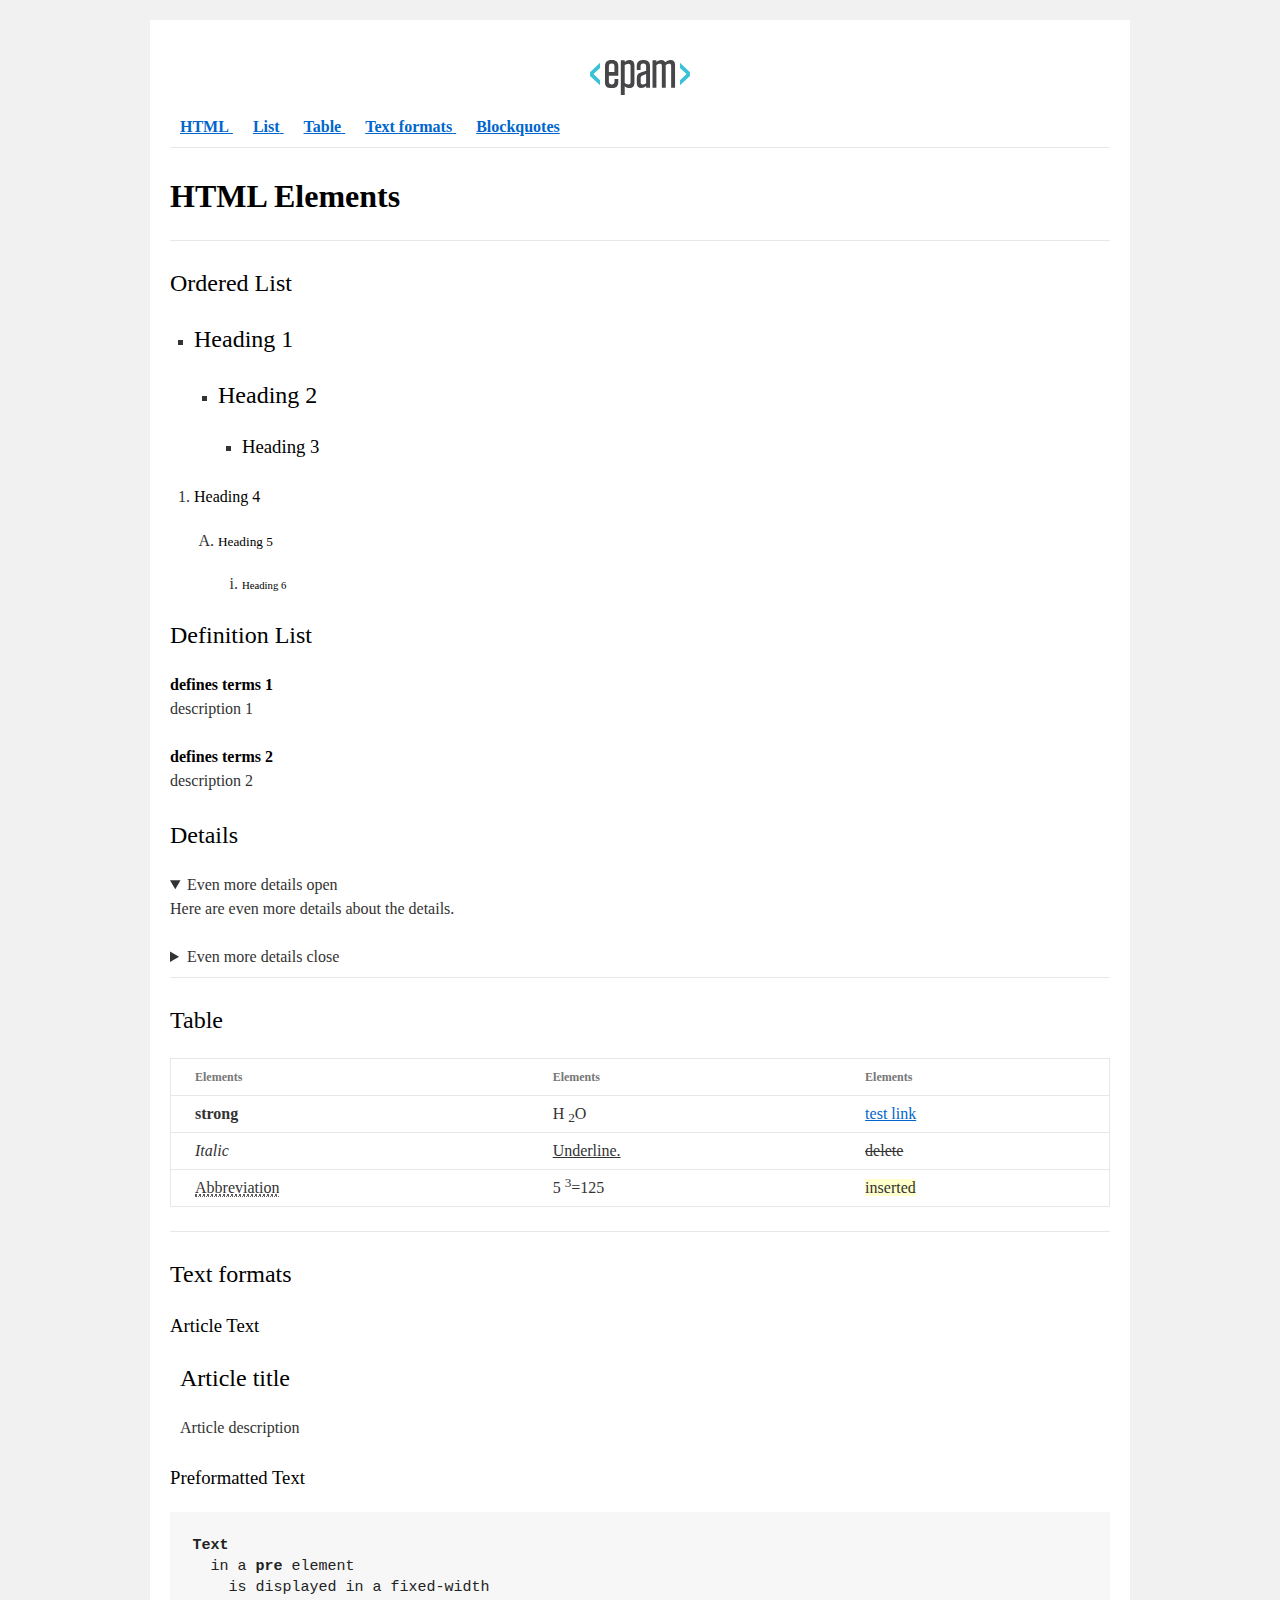
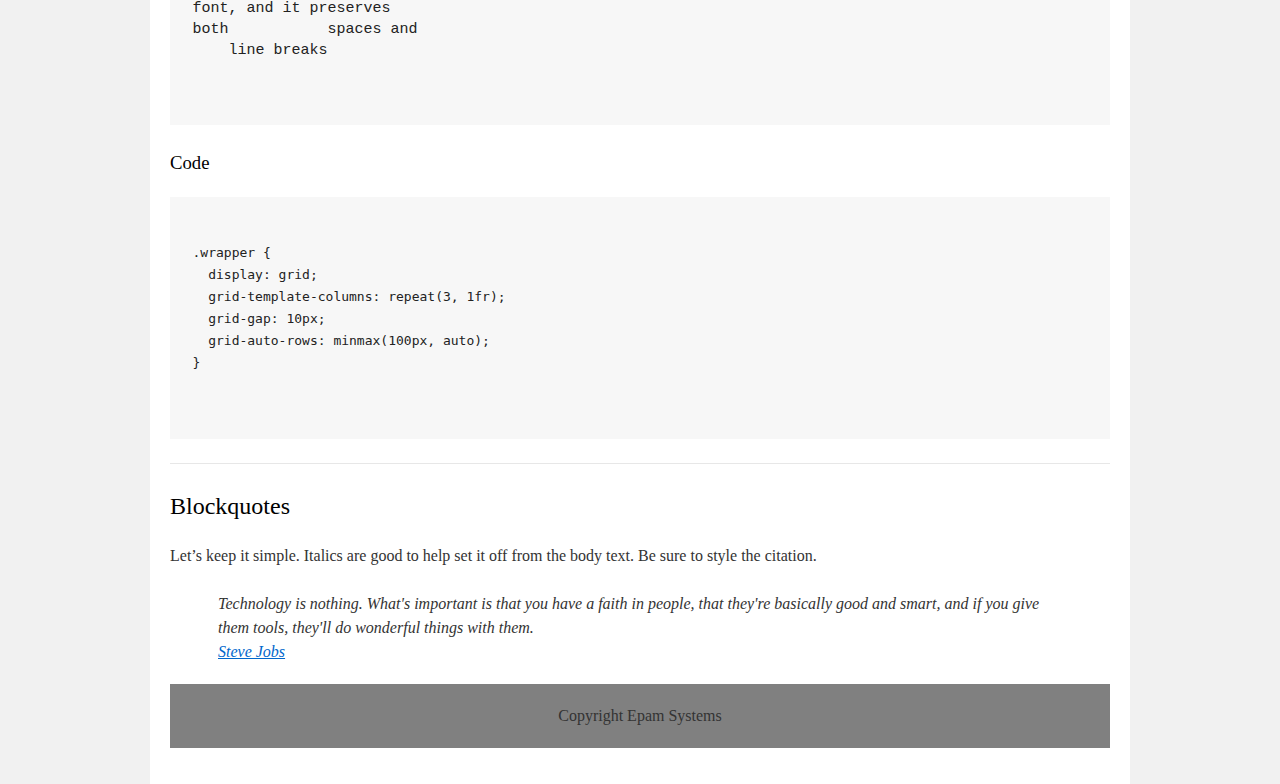
<file: homework_01/index.html>
<!DOCTYPE html>
<html>

<head>
  <meta charset="utf-8">
  <title>hw</title>
  <link rel="stylesheet" href="style.css">
</head>

<body>
  <div id="wrapper">
    <div id="main">
      <div id="container">
        <div id="content" role="main">
          <header>
            <img src="EPAM_logo.svg" alt="logo">
            <nav>
              <a href="#html">
                <b>HTML</b>
              </a>
              <a href="#list">
                <b>List</b>
              </a>
              <a href="#table">
                <b>Table</b>
              </a>
              <a href="#text-formats">
                <b>Text formats</b>
              </a>
              <a href="#blockquotes">
                <b>Blockquotes</b>
              </a>
            </nav>
          </header>
          <hr>
          <h1 id="html">
            <b>HTML Elements</b>
          </h1>
          <hr>
          <!-- LIST -->
          <section id="list">
            <h2>Ordered List</h2>
            <ul>
              <li>
                <h2>Heading 1</h2>
                <ul>
                  <li>
                    <h2>Heading 2</h2>
                    <ul>
                      <li>
                        <h3>Heading 3</h3>
                      </li>
                    </ul>
                  </li>
                </ul>
              </li>
            </ul>
            <ol>
              <li>
                <h4>Heading 4</h4>
                <ol>
                  <li>
                    <h5>Heading 5</h5>
                    <ol>
                      <li>
                        <h6>Heading 6</h6>
                      </li>
                    </ol>
                  </li>
                </ol>
              </li>
            </ol>
            <h2>Definition List</h2>
            <dl>
              <dt>defines terms 1</dt>
              <dd>description 1</dd>
              <dt>defines terms 2</dt>
              <dd>description 2</dd>
            </dl>
            <h2>Details</h2>
            <details open="open">
              <summary>Even more details open</summary>
              <p>Here are even more details about the details.</p>
            </details>
            <details>
              <summary>Even more details close</summary>
              <p>Here are even more details about the details.</p>
            </details>
          </section>
          <!-- Table -->
          <hr>
          <section id="table">
            <h2>Table</h2>
            <table>

              <thead>
                <tr>
                  <th>Elements</th>
                  <th>Elements</th>
                  <th>Elements</th>
                </tr>
              </thead>
              <tbody>
                <tr>
                  <td>
                    <strong>strong</strong>
                  </td>
                  <td>H
                    <sub>2</sub>O</td>
                  <td>
                    <a href="#">test link</a>
                  </td>
                </tr>
                <tr>
                  <td>
                    <i>Italic</i>
                  </td>
                  <td>
                    <u>Underline.</u>
                  </td>
                  <td>
                    <del>delete</del>
                  </td>
                </tr>
                <tr>
                  <td>
                    <abbr title="">Abbreviation</abbr>
                  </td>
                  <td>5
                    <sup>3</sup>=125</td>
                  <td>
                    <ins>inserted</ins>
                  </td>
                </tr>
              </tbody>
            </table>
          </section>
          <hr>
          <!-- Text formats -->
          <section id="text-formats">
            <h2>Text formats</h2>
            <h3>Article Text</h3>
            <article>
              <h2>Article title</h2>
              <p>Article description</p>
            </article>
            <h3>Preformatted Text</h3>
            <pre>
<b>Text</b>
  in a <b>pre</b> element
    is displayed in a fixed-width
font, and it preserves
both           spaces and
    line breaks
              
            </pre>
            <h3>Code</h3>
            <pre>
              <code>
.wrapper {
  display: grid;
  grid-template-columns: repeat(3, 1fr);
  grid-gap: 10px;
  grid-auto-rows: minmax(100px, auto);
}                
              </code>
            </pre>
          </section>
          <hr>
          <!-- Blockquotes -->
          <section id="blockquotes">
            <h2>Blockquotes</h2>
            <p>Let’s keep it simple. Italics are good to help set it off from the body text. Be sure to style the citation.</p>
            <blockquote>
              Technology is nothing. What's important is that you have a faith in people, that they're basically good and smart, and if
              you give them tools, they'll do wonderful things with them.
              <br>
              <a href="#">Steve Jobs</a>
              <p hidden>And here’s a bit of trailing text.</p>
            </blockquote>
          </section>
          <footer>Copyright Epam Systems</footer>
          <!-- TODO: Content goes here -->
        </div>
      </div>
    </div>
  </div>
</body>

</html>
</file>
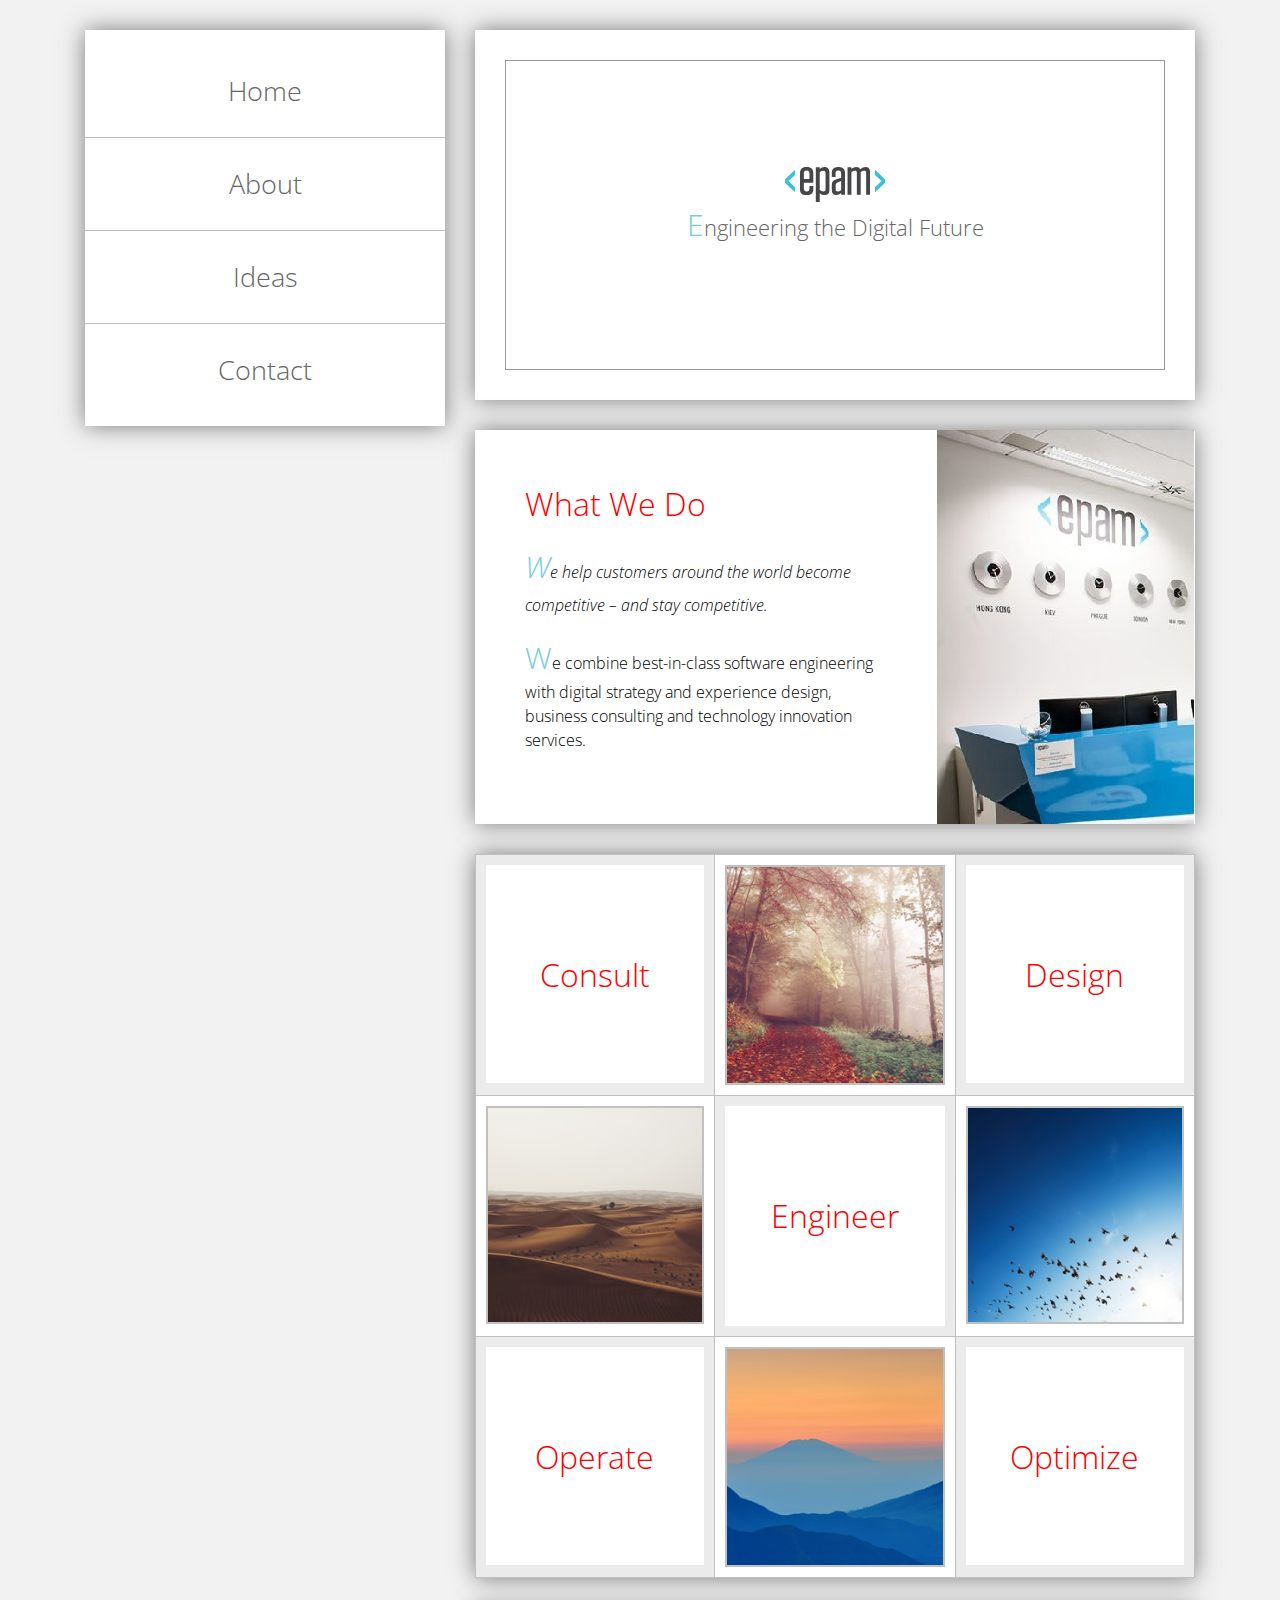
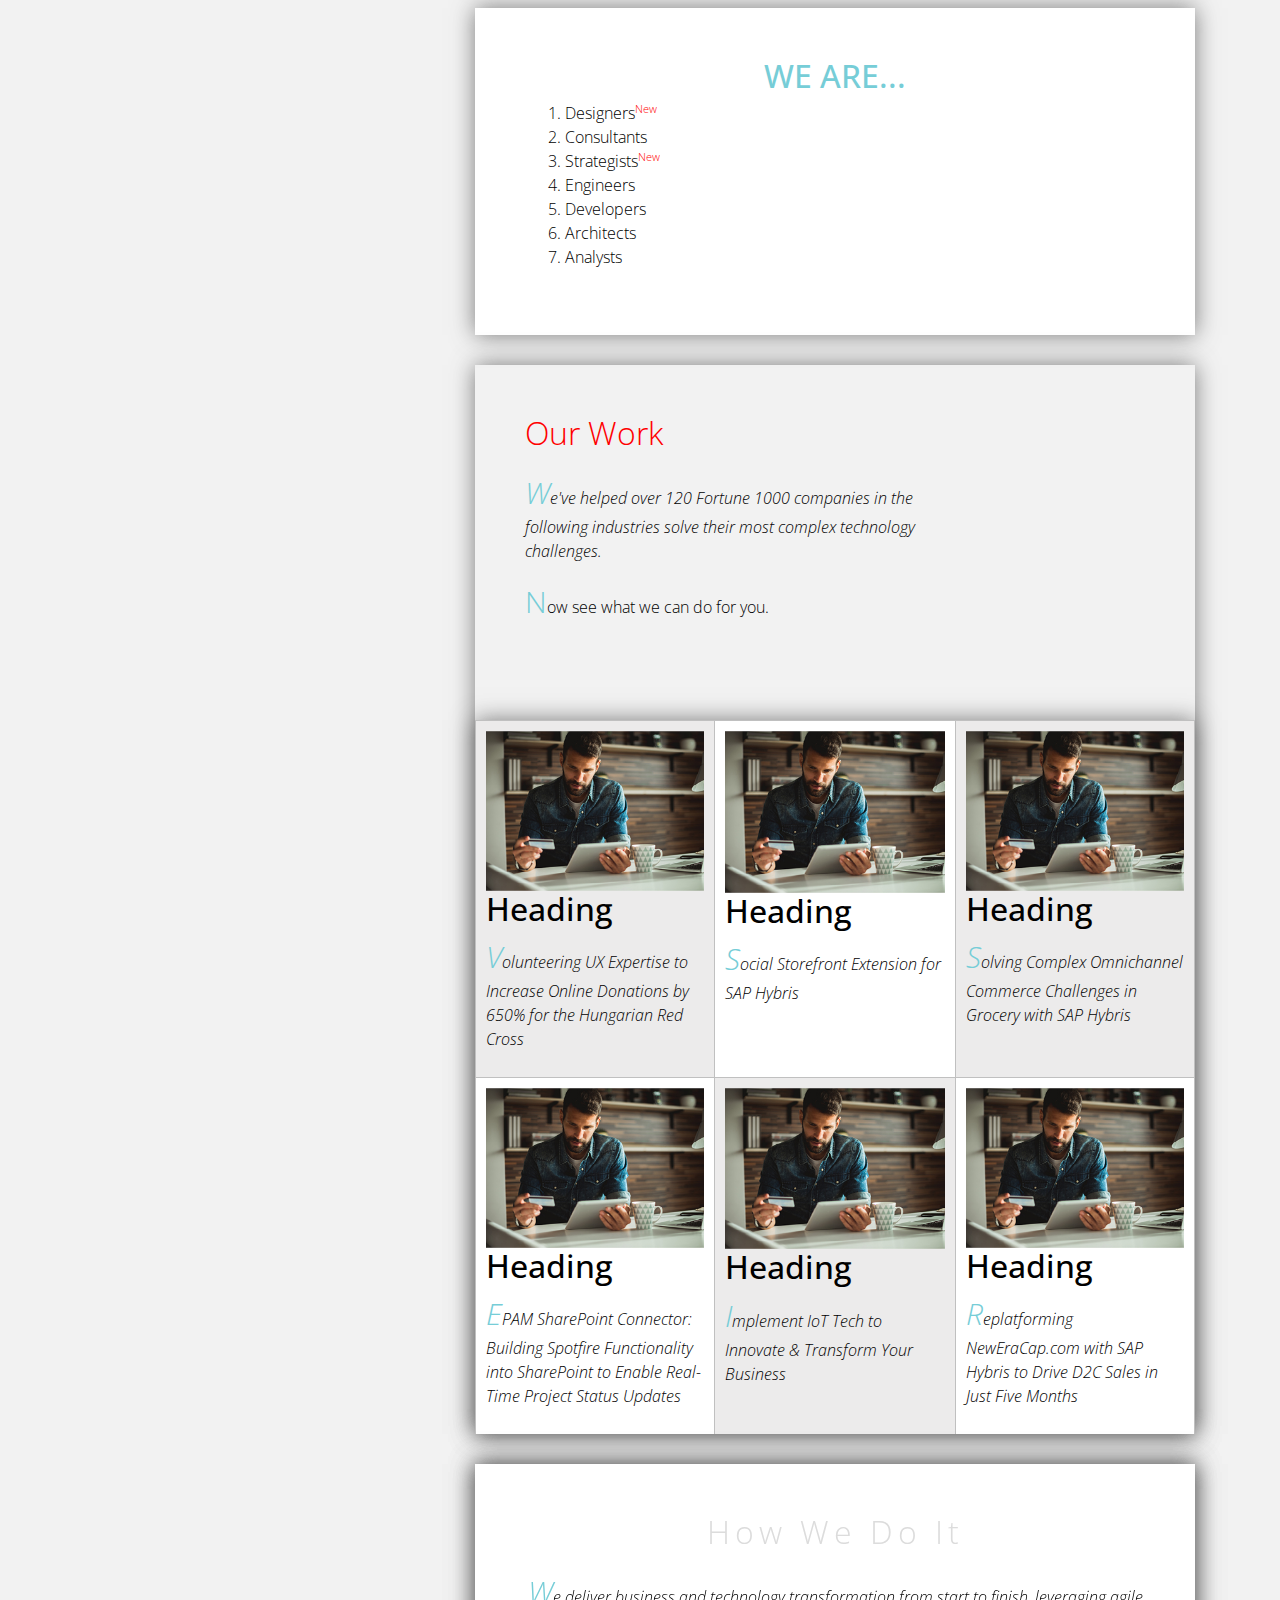
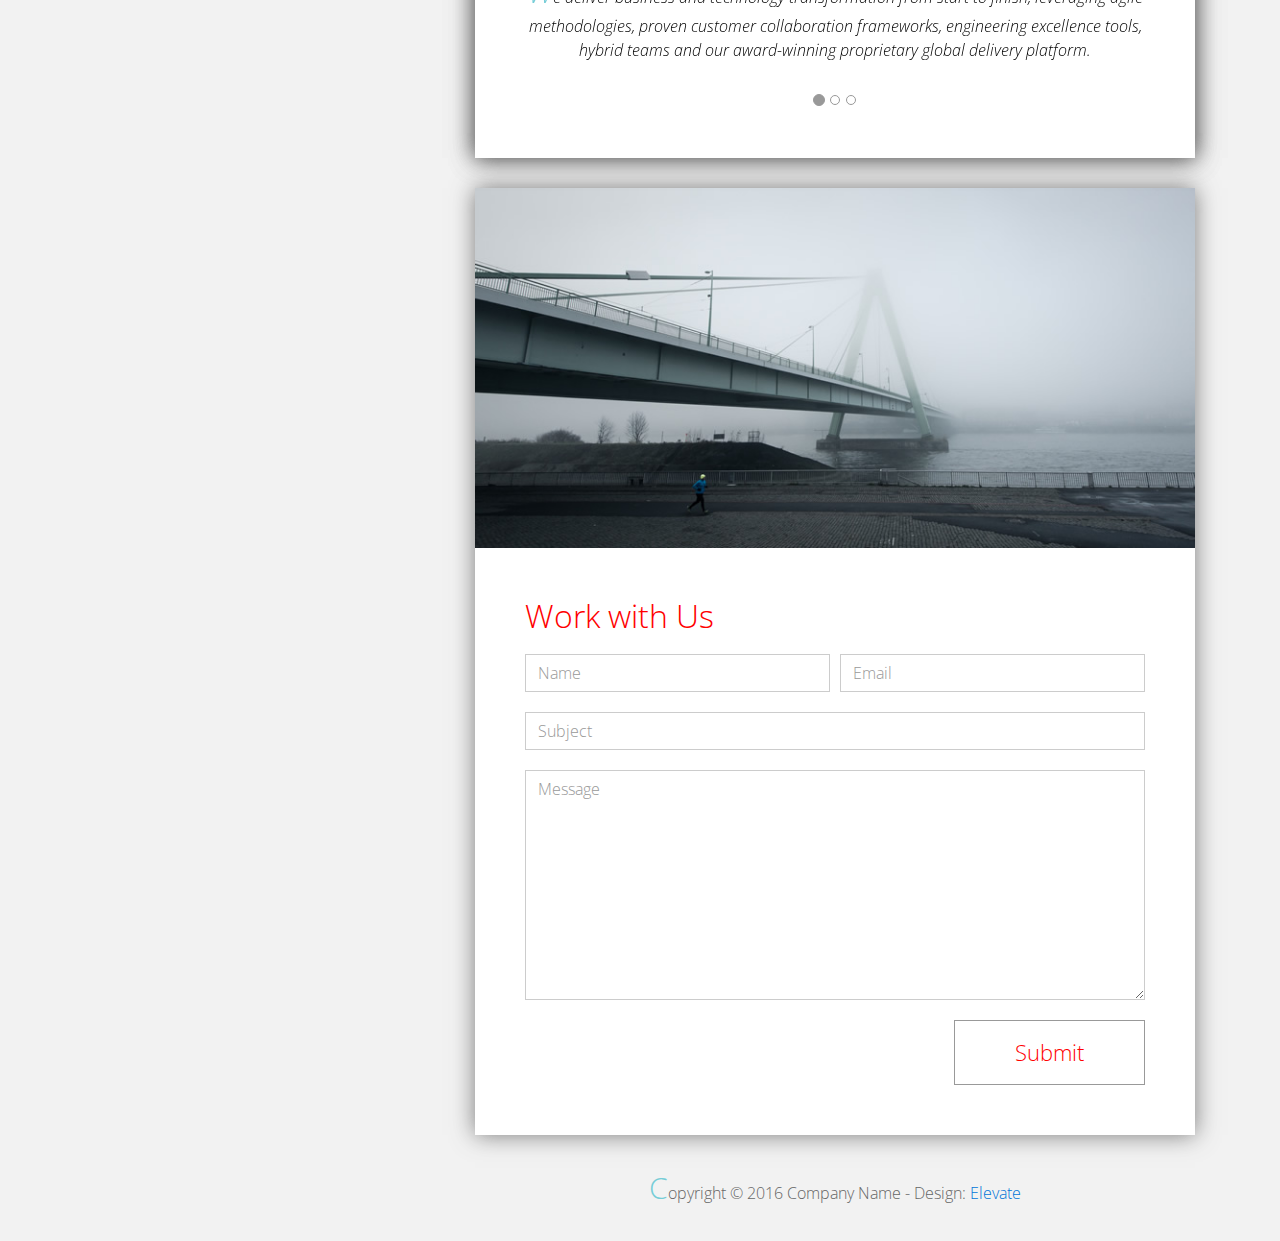
<file: homework_02/index.html>
<!DOCTYPE html>
<html lang="en">
<head>
  <meta charset="utf-8">
  <meta http-equiv="X-UA-Compatible" content="IE=edge">
  <meta name="viewport" content="width=device-width, initial-scale=1">

  <title>CSS Basic HW</title>



  <!-- load stylesheets -->
  <link rel="stylesheet" href="http://fonts.googleapis.com/css?family=Open+Sans:300,400">
  <!-- Google web font "Open Sans" -->
  <link rel="stylesheet" href="css/bootstrap.min.css">
  <!-- Bootstrap style -->
  <link rel="stylesheet" href="css/style.css">
  <!-- Templatemo style -->
  <style>
    .tm-section-title {
      color: red;
    }
    .box {
      border: 1px solid silver!important;
      padding: 10px;
    }
  </style>

</head>

<body>
<div class="container">

  <div class="tm-sidebar">
    <nav class="tm-main-nav">
      <ul>
        <li class="tm-nav-item"><a href="#home" class="tm-nav-item-link">Home</a></li>
        <li class="tm-nav-item"><a href="#about" class="tm-nav-item-link">About</a></li>
        <li class="tm-nav-item"><a href="#ideas" class="tm-nav-item-link">Ideas</a></li>
        <li class="tm-nav-item"><a href="#contact" class="tm-nav-item-link">Contact</a></li>
      </ul>
    </nav>
  </div>

  <div class="tm-main-content">

    <section id="home" class="tm-content-box tm-banner margin-b-10">
      <div class="tm-banner-inner">
        <img src="img/EPAM_logo.svg" width="100px" alt="">
        <p class="tm-banner-text">Engineering the Digital Future</p>
      </div>
    </section>

    <section>
      <div class="tm-content-box flex-2-col">

        <div class="pad flex-item tm-team-description-container">
          <h2 class="tm-section-title">What We Do</h2>
          <p class="tm-section-description">We help customers around the world become competitive – and stay competitive.</p>
          <p class="tm-section-description"> We combine best-in-class software engineering with digital strategy and experience design, business consulting and technology innovation services.</p>
        </div>
        <div class="flex-item">
          <img src="img/image.jpg" alt="">
        </div>
        

      </div>
      <div id="about" class="tm-content-box">

        <ul class="boxes gallery-container">
          <li class="box box-bg">
            <h2 class="tm-section-title tm-section-title-box tm-box-bg-title">Consult</h2>
            <img src="img/white-bg.jpg" alt="Image" class="img-fluid">
          </li>
          <li class="box">
            <a href="img/idea-large-01.jpg"><img src="img/idea-01.jpg" alt="Image"
                                                 class="img-fluid"></a>
          </li>
          <li class="box box-bg">
            <h2 class="tm-section-title tm-section-title-box tm-box-bg-title">Design</h2>
            <img src="img/white-bg.jpg" alt="Image" class="img-fluid">
          </li>
          <li class="box">
            <a href="img/idea-large-02.jpg"><img src="img/idea-02.jpg" alt="Image"
                                                 class="img-fluid"></a>
          </li>
          <li class="box box-bg">
            <h2 class="tm-section-title tm-section-title-box tm-box-bg-title">Engineer</h2>
            <img src="img/white-bg.jpg" alt="Image" class="img-fluid">
          </li>
          <li class="box">
            <a href="img/idea-large-03.jpg"><img src="img/idea-03.jpg" alt="Image"
                                                 class="img-fluid"></a>
          </li>
          <li class="box box-bg">
            <h2 class="tm-section-title tm-section-title-box tm-box-bg-title">Operate</h2>
            <img src="img/white-bg.jpg" alt="Image" class="img-fluid">
          </li>
          <li class="box">
            <a href="img/idea-large-04.jpg"><img src="img/idea-04.jpg" alt="Image"
                                                 class="img-fluid"></a>
          </li>
          <li class="box box-bg">
            <h2 class="tm-section-title tm-section-title-box tm-box-bg-title">Optimize</h2>
            <img src="img/white-bg.jpg" alt="Image" class="img-fluid">
          </li>
        </ul>

      </div>

    </section>

    <!-- slider -->
    <section class="heading tm-content-box pad">
      <h2> WE ARE...</h2>
      <ol>
        <li><a href="index.html" class="text">Designers</a></li>
        <li><a href="index.html">Consultants</a></li>
        <li><a href="#" class="text">Strategists</a></li>
        <li><a href="#">Engineers</a></li>
        <li><a href="#">Developers</a></li>
        <li><a href="#">Architects</a></li>
        <li><a href="#">Analysts</a></li>
      </ol>
  
    </section>

    <section class="blocks">
       <div class="pad flex-item tm-team-description-container">
          <h2 class="tm-section-title">Our Work</h2>
          <p class="tm-section-description">We've helped over 120 Fortune 1000 companies in the following industries solve their most complex technology challenges. </p>
          <p class="tm-section-description"> Now see what we can do for you.</p>
        </div>
      <div class="tm-content-box flex-2-col">
      </div>
      <div  class="tm-content-box">
        <ul class="boxes gallery-container">
          <li class="box box-bg">
            <img src="img/image-1.jpg" alt="Image" class="img-fluid">
            <div>
              <h2>Heading</h2>
              <p>Volunteering UX Expertise to Increase Online Donations by 650% for the Hungarian Red Cross</p>
            </div>
          </li>
          <li class="box">
            <img src="img/image-1.jpg" alt="Image" class="img-fluid">
            <div>
              <h2>Heading</h2>
              <p>Social Storefront Extension for SAP Hybris</p>
            </div>
          </li>
          <li class="box box-bg">
            <img src="img/image-1.jpg" alt="Image" class="img-fluid">
            <div>
              <h2>Heading</h2>
              <p>Solving Complex Omnichannel Commerce Challenges in Grocery with SAP Hybris</p>
            </div>
          </li>
          <li class="box">
            <img src="img/image-1.jpg" alt="Image" class="img-fluid">
            <div>
              <h2>Heading</h2>
              <p>EPAM SharePoint Connector: Building Spotfire Functionality into SharePoint to Enable Real-Time Project Status Updates</p>
            </div>
          </li>
          <li class="box box-bg">
            <img src="img/image-1.jpg" alt="Image" class="img-fluid">
            <div>
              <h2>Heading</h2>
              <p>Implement IoT Tech to Innovate & Transform Your Business</p>
            </div>
          </li>
          <li class="box">
            <img src="img/image-1.jpg" alt="Image" class="img-fluid">
            <div>
              <h2>Heading</h2>
              <p>Replatforming NewEraCap.com with SAP Hybris to Drive D2C Sales in Just Five Months</p>
            </div>
          </li>
        </ul>

      </div>
    </section>

    <section id="ideas">
      <div id="tmCarousel" class="carousel slide tm-content-box" data-ride="carousel">

        <ol class="carousel-indicators">
          <li data-target="#tmCarousel" data-slide-to="0" class="active"></li>
          <li data-target="#tmCarousel" data-slide-to="1" class=""></li>
          <li data-target="#tmCarousel" data-slide-to="2" class=""></li>
        </ol>

        <div class="carousel-inner" role="listbox">

          <div class="carousel-item active">
            <div class="carousel-content">
              <div class="flex-item">
                <h2 class="tm-section-title">How We Do It</h2>
                <p class="tm-section-description carousel-description">We deliver business and technology transformation from start to finish, leveraging agile methodologies, proven customer collaboration frameworks, engineering excellence tools, hybrid teams and our award-winning proprietary global delivery platform.</p>
              </div>
            </div>
          </div>

          <div class="carousel-item">
            <div class="carousel-content">
              <div class="flex-item">
                <h2 class="tm-section-title">Our Clients</h2>
                <p class="tm-section-description carousel-description">Lorem ipsum dolor sit amet,
                  consectetur adipiscing elit. Quisque vel nisi pharetra nibh varius pharetra ac
                  sagittis nisi. Etiam pharetra vestibulum hendrerit. Pellentesque interdum metus
                  sed massa rutrum.</p>
              </div>
            </div>
          </div>

          <div class="carousel-item">
            <div class="carousel-content">
              <div class="flex-item">
                <h2 class="tm-section-title">Our Projects</h2>
                <p class="tm-section-description carousel-description">Donec ex libero, fringilla
                  vitae purus sit amet, rhoncus pharetra lorem. Pellentesque id sem id lacus
                  ultricies vehicula. Aliquam rutrum mi non. Pellentesque interdum metus sed massa
                  rutrum.</p>
              </div>
            </div>
          </div>

        </div>

      </div>
    </section>

    <section class="tm-content-box">
      <img src="img/contact.jpg" alt="Contact image" class="img-fluid">

      <div id="contact" class="pad">
        <h2 class="tm-section-title">Work with Us</h2>
        <form action="#contact" method="get" class="contact-form">

          <div class="form-group col-xs-12 col-sm-12 col-md-6 col-lg-6 form-group-2-col-left">
            <input type="text" id="contact_name" name="contact_name" class="form-control"
                   placeholder="Name" required/>
          </div>
          <div class="form-group col-xs-12 col-sm-12 col-md-6 col-lg-6 form-group-2-col-right">
            <input type="email" id="contact_email" name="contact_email" class="form-control"
                   placeholder="Email" required/>
          </div>
          <div class="form-group">
            <input type="text" id="contact_subject" name="contact_subject" class="form-control"
                   placeholder="Subject" required/>
          </div>
          <div class="form-group">
            <textarea id="contact_message" name="contact_message" class="form-control" rows="9"
                      placeholder="Message" required></textarea>
          </div>

          <button type="submit" class="btn btn-primary submit-btn">Submit</button>

        </form>
      </div>
    </section>

    <footer class="tm-footer">
      <p class="text-xs-center">Copyright &copy; 2016 Company Name

        - Design: <a rel="nofollow" href="http://www.templatemo.com/tm-481-elevate"
                     target="_parent">Elevate</a></p>
    </footer>

  </div>

</div>

</body>
</html>
</file>
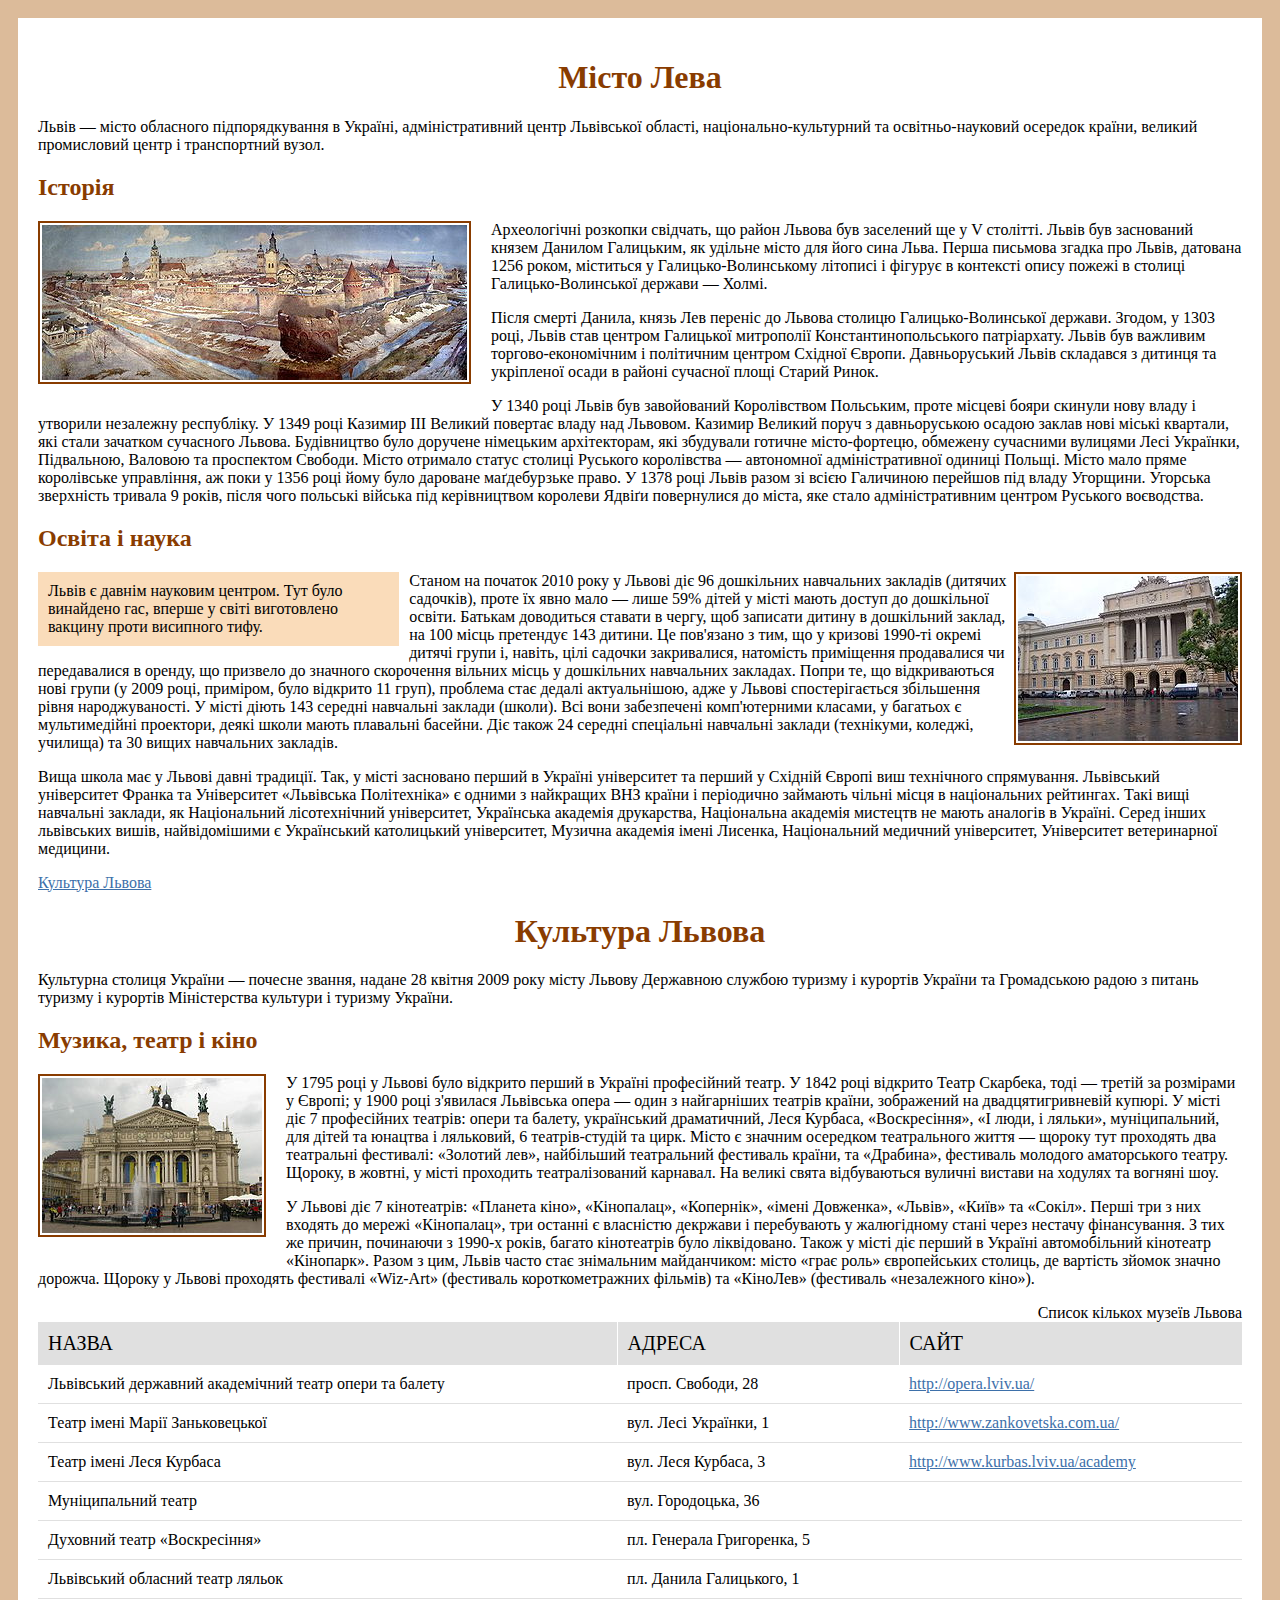
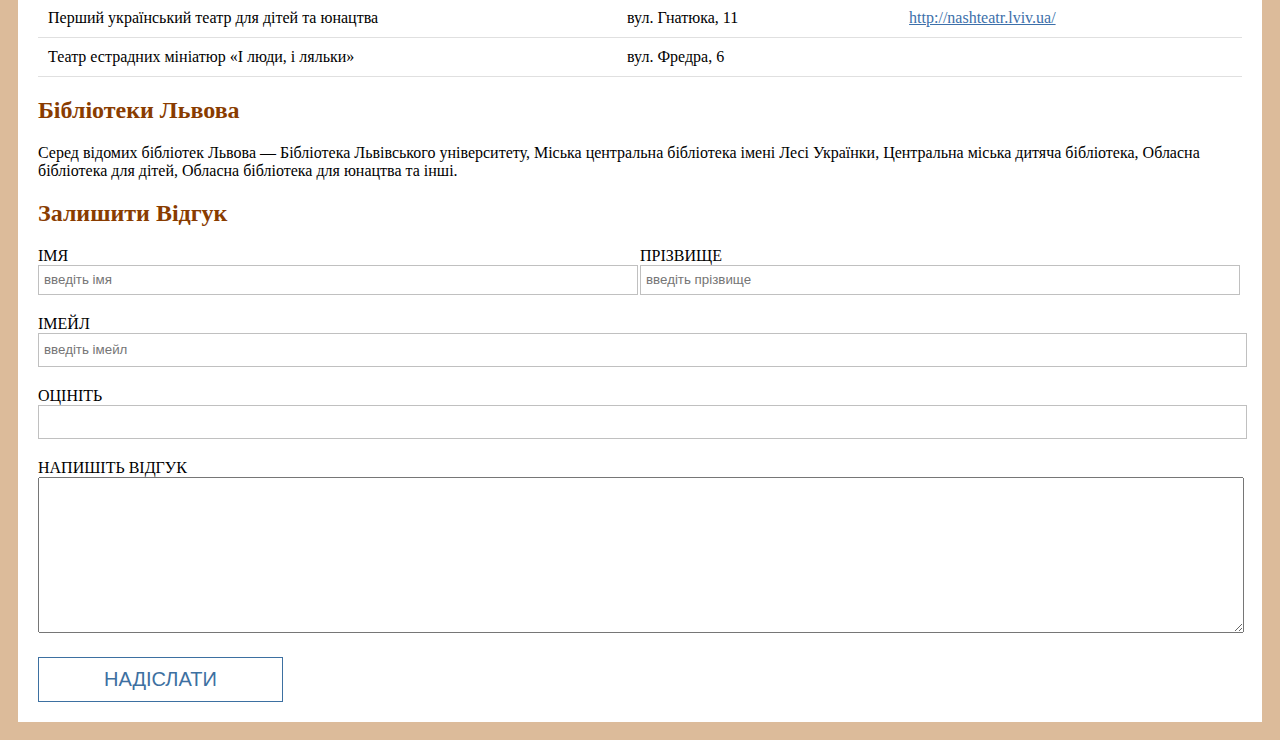
<file: homework_03/index.html>
﻿<!DOCTYPE html>
<html lang="uk">

<head>
  <meta charset="utf-8">
  <title>Epam Front End Lab. Preprocessors</title>
  <link rel="stylesheet" type="text/css" href="css/style1.css">
  <!--<link rel="stylesheet" type="text/css" href="css/style2.css">-->
</head>

<body>
  <div id="content">
    <h1>Місто Лева</h1>
    <p>Львів — місто обласного підпорядкування в Україні, адміністративний центр Львівської області, національно-культурний
      та освітньо-науковий осередок країни, великий промисловий центр і транспортний вузол.</p>
    <h2>Історія</h2>
    <p>
      <img class="img-left" src="img/lviv.jpg" width="425" height="155" alt="" /> Археологічні розкопки свідчать, що район Львова був заселений ще у V столітті. Львів був заснований князем Данилом
      Галицьким, як удільне місто для його сина Льва. Перша письмова згадка про Львів, датована 1256 роком, міститься у Галицько-Волинському
      літописі і фігурує в контексті опису пожежі в столиці Галицько-Волинської держави — Холмі.</p>
    <p>Після смерті Данила, князь Лев переніс до Львова столицю Галицько-Волинської держави. Згодом, у 1303 році, Львів став
      центром Галицької митрополії Константинопольського патріархату. Львів був важливим торгово-економічним і політичним
      центром Східної Європи. Давньоруський Львів складався з дитинця та укріпленої осади в районі сучасної площі Старий
      Ринок.
    </p>
    <p>У 1340 році Львів був завойований Королівством Польським, проте місцеві бояри скинули нову владу і утворили незалежну
      республіку. У 1349 році Казимир III Великий повертає владу над Львовом. Казимир Великий поруч з давньоруською осадою
      заклав нові міські квартали, які стали зачатком сучасного Львова. Будівництво було доручене німецьким архітекторам,
      які збудували готичне місто-фортецю, обмежену сучасними вулицями Лесі Українки, Підвальною, Валовою та проспектом Свободи.
      Місто отримало статус столиці Руського королівства — автономної адміністративної одиниці Польщі. Місто мало пряме королівське
      управління, аж поки у 1356 році йому було дароване маґдебурзьке право. У 1378 році Львів разом зі всією Галичиною перейшов
      під владу Угорщини. Угорська зверхність тривала 9 років, після чого польські війська під керівництвом королеви Ядвіґи
      повернулися до міста, яке стало адміністративним центром Руського воєводства.</p>
    <h2>Освіта і наука</h2>
    <div class="brief">
      Львів є давнім науковим центром. Тут було винайдено гас, вперше у світі виготовлено вакцину проти висипного тифу.
    </div>
    <img class="img-right" src="img/university.jpg" width="220" height="165" alt="" />
    <p>Станом на початок 2010 року у Львові діє 96 дошкільних навчальних закладів (дитячих садочків), проте їх явно мало — лише
      59% дітей у місті мають доступ до дошкільної освіти. Батькам доводиться ставати в чергу, щоб записати дитину в дошкільний
      заклад, на 100 місць претендує 143 дитини. Це пов'язано з тим, що у кризові 1990-ті окремі дитячі групи і, навіть,
      цілі садочки закривалися, натомість приміщення продавалися чи передавалися в оренду, що призвело до значного скорочення
      вільних місць у дошкільних навчальних закладах. Попри те, що відкриваються нові групи (у 2009 році, приміром, було
      відкрито 11 груп), проблема стає дедалі актуальнішою, адже у Львові спостерігається збільшення рівня народжуваності.
      У місті діють 143 середні навчальні заклади (школи). Всі вони забезпечені комп'ютерними класами, у багатьох є мультимедійні
      проектори, деякі школи мають плавальні басейни. Діє також 24 середні спеціальні навчальні заклади (технікуми, коледжі,
      училища) та 30 вищих навчальних закладів.</p>
    <p>Вища школа має у Львові давні традиції. Так, у місті засновано перший в Україні університет та перший у Східній Європі
      виш технічного спрямування. Львівський університет Франка та Університет «Львівська Політехніка» є одними з найкращих
      ВНЗ країни і періодично займають чільні місця в національних рейтингах. Такі вищі навчальні заклади, як Національний
      лісотехнічний університет, Українська академія друкарства, Національна академія мистецтв не мають аналогів в Україні.
      Серед інших львівських вишів, найвідомішими є Український католицький університет, Музична академія імені Лисенка,
      Національний медичний університет, Університет ветеринарної медицини.</p>
    <a href="culture.html">Культура Львова</a>

    <h1>Культура Львова</h1>
    <p>Культурна столиця України — почесне звання, надане 28 квітня 2009 року місту Львову Державною службою туризму і курортів
      України та Громадською радою з питань туризму і курортів Міністерства культури і туризму України.</p>
    <h2>Музика, театр і кіно</h2>
    <img class="img-left" src="img/opera.jpg" width="220" height="155" alt="" />
    <p>У 1795 році у Львові було відкрито перший в Україні професійний театр. У 1842 році відкрито Театр Скарбека, тоді — третій
      за розмірами у Європі; у 1900 році з'явилася Львівська опера — один з найгарніших театрів країни, зображений на двадцятигривневій
      купюрі. У місті діє 7 професійних театрів: опери та балету, український драматичний, Леся Курбаса, «Воскресіння», «І
      люди, і ляльки», муніципальний, для дітей та юнацтва і ляльковий, 6 театрів-студій та цирк. Місто є значним осередком
      театрального життя — щороку тут проходять два театральні фестивалі: «Золотий лев», найбільший театральний фестиваль
      країни, та «Драбина», фестиваль молодого аматорського театру. Щороку, в жовтні, у місті проходить театралізований карнавал.
      На великі свята відбуваються вуличні вистави на ходулях та вогняні шоу.</p>
    <p>У Львові діє 7 кінотеатрів: «Планета кіно», «Кінопалац», «Копернік», «імені Довженка», «Львів», «Київ» та «Сокіл». Перші
      три з них входять до мережі «Кінопалац», три останні є власністю декржави і перебувають у жалюгідному стані через нестачу
      фінансування. З тих же причин, починаючи з 1990-х років, багато кінотеатрів було ліквідовано. Також у місті діє перший
      в Україні автомобільний кінотеатр «Кінопарк». Разом з цим, Львів часто стає знімальним майданчиком: місто «грає роль»
      європейських столиць, де вартість зйомок значно дорожча. Щороку у Львові проходять фестивалі «Wiz-Art» (фестиваль короткометражних
      фільмів) та «КіноЛев» (фестиваль «незалежного кіно»).</p>
    <table>
      <caption>Список кількох музеїв Львова</caption>
      <tr>
        <th>Назва</th>
        <th>Адреса</th>
        <th>Сайт</th>
      </tr>
      <tr>
        <td>Львівський державний академічний театр опери та балету</td>
        <td>просп. Свободи, 28</td>
        <td>
          <a href="#">http://opera.lviv.ua/</a>
        </td>
      </tr>
      <tr>
        <td>Театр імені Марії Заньковецької</td>
        <td>вул. Лесі Українки, 1</td>
        <td>
          <a href="#">http://www.zankovetska.com.ua/</a>
        </td>
      </tr>
      <tr>
        <td>Театр імені Леся Курбаса</td>
        <td>вул. Леся Курбаса, 3</td>
        <td>
          <a href="#">http://www.kurbas.lviv.ua/academy</a>
        </td>
      </tr>
      <tr>
        <td>Муніципальний театр</td>
        <td>вул. Городоцька, 36</td>
        <td></td>
      </tr>
      <tr>
        <td>Духовний театр «Воскресіння»</td>
        <td>пл. Генерала Григоренка, 5</td>
        <td></td>
      </tr>
      <tr>
        <td>Львівський обласний театр ляльок</td>
        <td>пл. Данила Галицького, 1</td>
        <td></td>
      </tr>
      <tr>
        <td>Перший український театр для дітей та юнацтва</td>
        <td>вул. Гнатюка, 11</td>
        <td>
          <a href="#">http://nashteatr.lviv.ua/</a>
        </td>
      </tr>
      <tr>
        <td>Театр естрадних мініатюр «І люди, і ляльки»</td>
        <td>вул. Фредра, 6</td>
        <td></td>
      </tr>
    </table>
    <h2>Бібліотеки Львова</h2>
    <p>Серед відомих бібліотек Львова — Бібліотека Львівського університету, Міська центральна бібліотека імені Лесі Українки,
      Центральна міська дитяча бібліотека, Обласна бібліотека для дітей, Обласна бібліотека для юнацтва та інші.</p>
    <div>
      <!--TODO write form fields-->
      <h2>Залишити Відгук</h2>
      <form>
        <label>ІМЯ
          <br>
          <input type="text" placeholder="введіть імя">
        </label>
        <label>ПРІЗВИЩЕ
          <br>
          <input type="text" placeholder="введіть прізвище">
        </label>
        <label>ІМЕЙЛ
          <br>
          <input type="email" placeholder="введіть імейл">
        </label>
        <label>ОЦІНІТЬ
          <br>
          <input type="number">
        </label>
        <label>НАПИШІТЬ ВІДГУК
          <br>
          <textarea cols="30" rows="10" placeholder="залишити відгук">
            </textarea>
        </label>
        <button type="submit">НАДІСЛАТИ</button>
      </form>
    </div>
  </div>
</body>

</html>
</file>
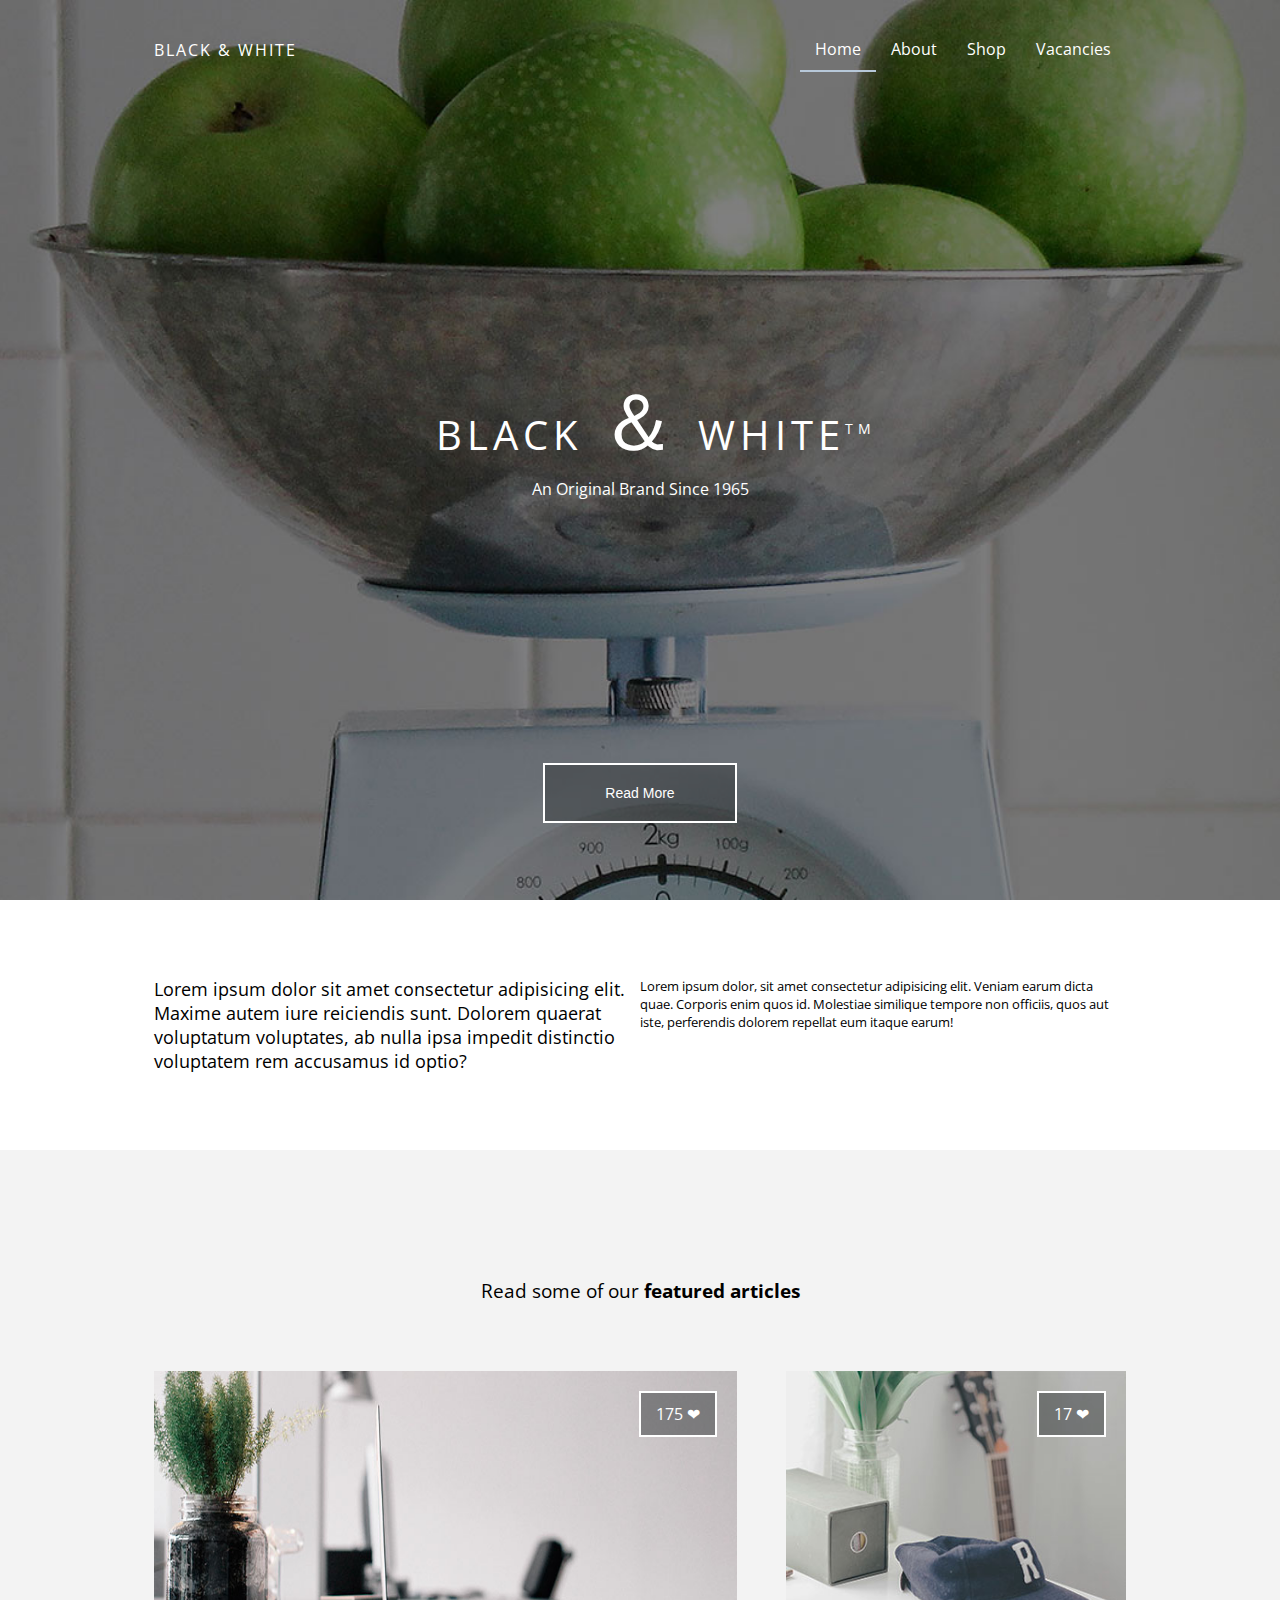
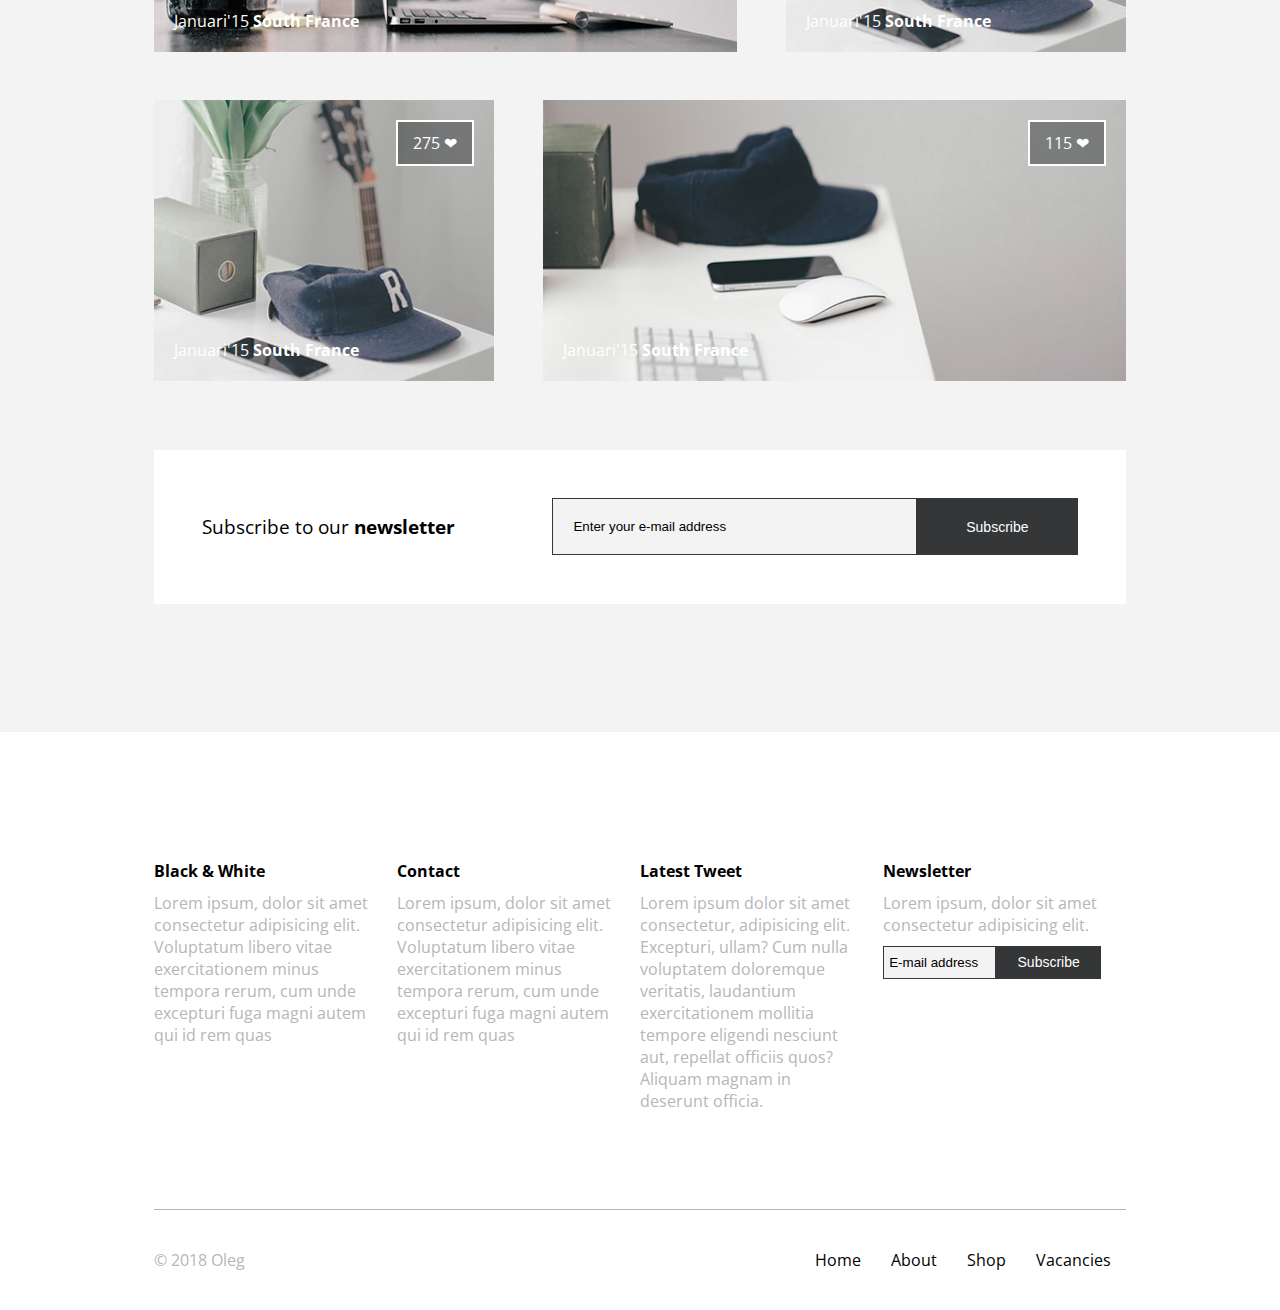
<file: homework_04/index.html>
<!DOCTYPE html>
<html lang="en">

<head>
    <meta charset="UTF-8">
    <meta name="viewport" content="width=device-width, initial-scale=1.0">
    <meta http-equiv="X-UA-Compatible" content="ie=edge">
    <link rel="stylesheet" href="css/style.css">
    <title>Document</title>
</head>

<body>
    <div class="container">
        <header class="header">
            <nav class="nav">
                <span class="nav__logo">
                    Black & White
                </span>
                <ul class="header__nav nav__list">
                    <li class="nav__list-item">
                        <a href="#">Home</a>
                    </li>
                    <li class="nav__list-item">
                        <a href="#">About</a>
                    </li>
                    <li class="nav__list-item">
                        <a href="#">Shop</a>
                    </li>
                    <li class="nav__list-item">
                        <a href="#">Vacancies</a>
                    </li>
                </ul>
            </nav>
            <div>
                <h1 class="logo">Black
                    <span>
                        &#65286;</span> White</h1>
                <p class="brand-discription">An Original Brand Since 1965</p>
            </div>
            <button class="header__button">Read More</button>
        </header>
        <!-- ABOUT -->
        <section class="about">
            <div>
                <p>Lorem ipsum dolor sit amet consectetur adipisicing elit. Maxime autem iure reiciendis sunt. Dolorem quaerat
                    voluptatum voluptates, ab nulla ipsa impedit distinctio voluptatem rem accusamus id optio?</p>
            </div>
            <div>
                <p>Lorem ipsum dolor, sit amet consectetur adipisicing elit. Veniam earum dicta quae. Corporis enim quos id.
                    Molestiae similique tempore non officiis, quos aut iste, perferendis dolorem repellat eum itaque earum!</p>
            </div>
        </section>
        <!-- GALERY -->
        <section class="gallery">
            <h3 class="heading">Read some of our
                <span>featured articles</span>
            </h3>
            <div class="gallery__photo">
                <div class="gallery__photo-container">
                    <div class="gallery__photo-like">
                        175
                        <span>
                            &#10084;
                        </span>
                    </div>
                    <div class="gallery__photo-description">
                        Januari'15
                        <span>
                            South France
                        </span>
                    </div>
                    <img src="img/sample.jpg" alt="">
                </div>
                <div class="gallery__photo-container">
                    <div class="gallery__photo-like">
                        17
                        <span>
                            &#10084;
                        </span>
                    </div>
                    <div class="gallery__photo-description">
                        Januari'15
                        <span>
                            South France
                        </span>
                    </div>
                    <img src="img/sample2.jpg" alt="">
                </div>
                <div class="gallery__photo-container">
                    <div class="gallery__photo-like">
                        275
                        <span>
                            &#10084;
                        </span>
                    </div>
                    <div class="gallery__photo-description">
                        Januari'15
                        <span>
                            South France
                        </span>
                    </div>
                    <img src="img/sample2.jpg" alt="">
                </div>
                <div class="gallery__photo-container">
                    <div class="gallery__photo-like">
                        115
                        <span>
                            &#10084;
                        </span>
                    </div>
                    <div class="gallery__photo-description">
                        Januari'15
                        <span>
                            South France
                        </span>
                    </div>
                    <img src="img/sample3.jpg" alt="">
                </div>
            </div>
            <div class="newsletter">
                <h3 class="heading">Subscribe to our
                    <span>newsletter</span>
                </h3>
                <form class="newsletter__form">
                    <input type="email" class="input-mail" placeholder="Enter your e-mail address">
                    <button class="newsletter__button">Subscribe</button>
                </form>
            </div>
        </section>
        <footer class="footer">
            <div class="footer__grid">
                <div class="footer__grid-item">
                    <h4 class="footer__grid-item-heading">Black & White</h4>
                    <p class="footer__grid-item-text">Lorem ipsum, dolor sit amet consectetur adipisicing elit. Voluptatum libero vitae exercitationem minus
                        tempora rerum, cum unde excepturi fuga magni autem qui id rem quas</p>
                </div>
                <div class="footer__grid-item">
                    <h4 class="footer__grid-item-heading">Contact</h4>
                    <p class="footer__grid-item-text">Lorem ipsum, dolor sit amet consectetur adipisicing elit. Voluptatum libero vitae exercitationem minus
                        tempora rerum, cum unde excepturi fuga magni autem qui id rem quas</p>
                </div>
                <div class="footer__grid-item">
                    <h4 class="footer__grid-item-heading">Latest Tweet</h4>
                    <p class="footer__grid-item-text">Lorem ipsum dolor sit amet consectetur, adipisicing elit. Excepturi, ullam? Cum nulla voluptatem doloremque
                        veritatis, laudantium exercitationem mollitia tempore eligendi nesciunt aut, repellat officiis quos?
                        Aliquam magnam in deserunt officia.</p>
                </div>
                <div class="footer__grid-item">
                    <h4 class="footer__grid-item-heading">Newsletter</h4>
                    <p class="footer__grid-item-text">Lorem ipsum, dolor sit amet consectetur adipisicing elit. </p>
                    <form class="footer-newsletter__form">
                        <input type="email" class="input-mail footer__input-mail" placeholder="E-mail address">
                        <button class="newsletter__button">Subscribe</button>
                    </form>
                </div>
            </div>
            <nav class="nav">
                <span class="footer-nav__logo">
                    &#169; 2018 Oleg
                </span>
                <ul class="footer__nav nav__list">
                    <li class="nav__list-item">

                        <a href="#">Home</a>
                    </li>
                    <li class="nav__list-item">
                        <a href="#">About</a>
                    </li>
                    <li class="nav__list-item">
                        <a href="#">Shop</a>
                    </li>
                    <li class="nav__list-item">
                        <a href="#">Vacancies</a>
                    </li>
                </ul>
            </nav>
        </footer>
    </div>
</body>

</html>
</file>
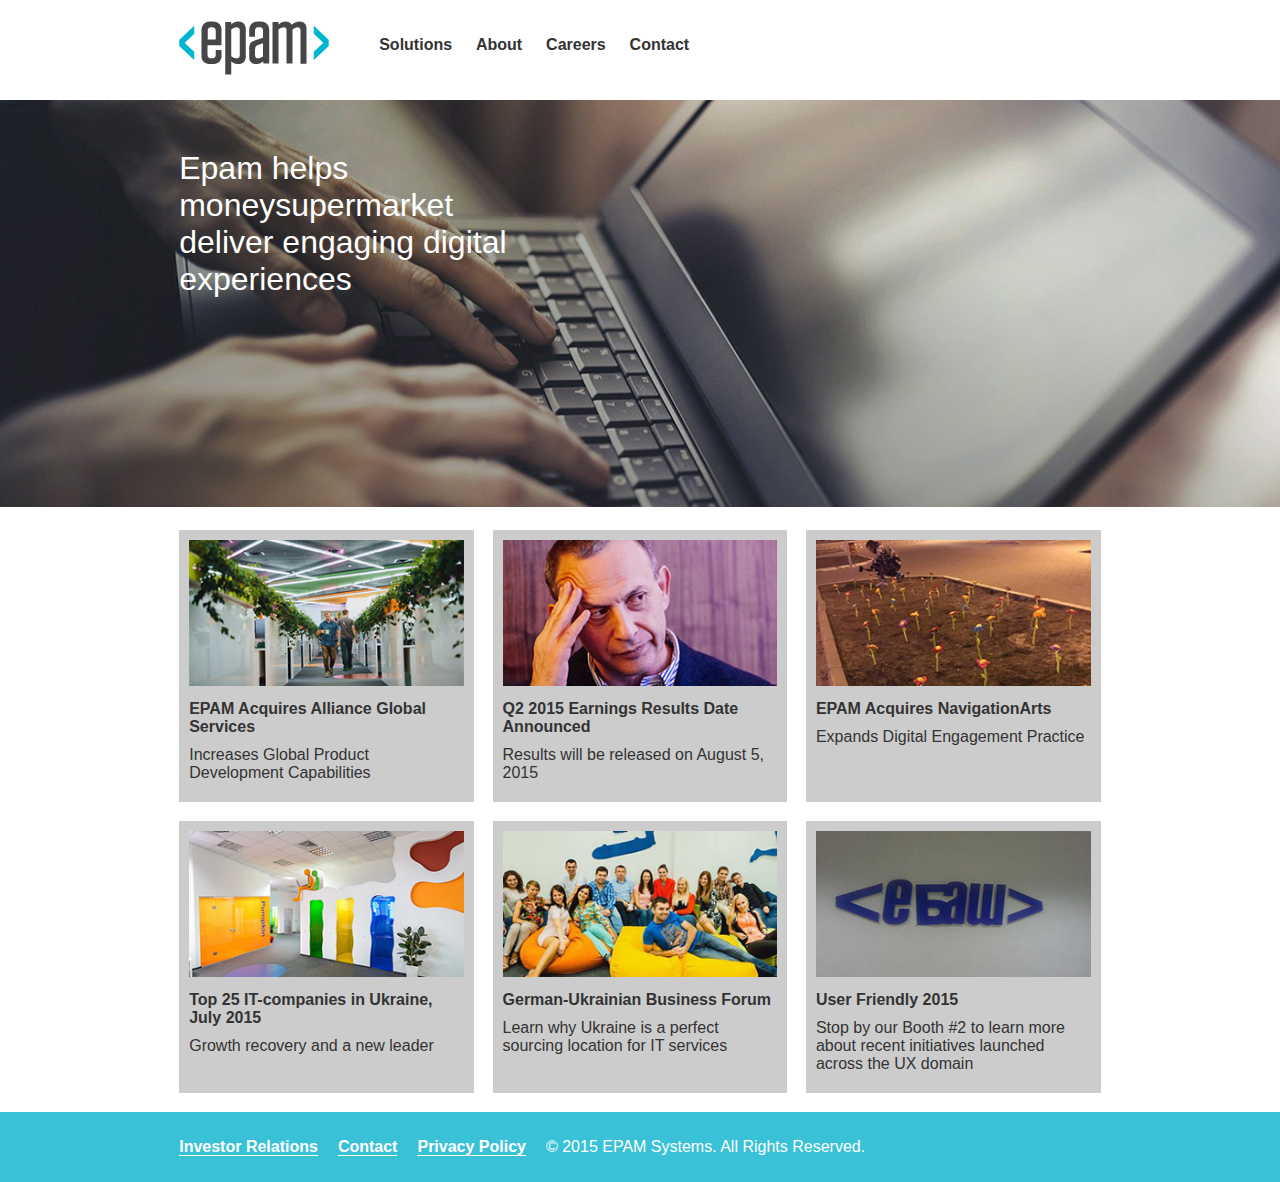
<file: homework_05/index.html>
<!DOCTYPE html>
<html lang="en">

<head>
    <meta charset="UTF-8">
    <meta name="viewport" content="width=device-width, initial-scale=1.0">
    <meta http-equiv="X-UA-Compatible" content="ie=edge">
    <title>Document</title>
    <link rel="stylesheet" href="css/style.css">
</head>

<body>
    <div class="container">
        <header>
            <nav class="header-nav">
                <a href="#" class="header-nav__logo">
                    <img src="img/logo.png" alt="">
                </a>
                <ul class="header-nav__list">
                    <li>
                        <a href="#">Solutions</a>
                    </li>
                    <li>
                        <a href="#">About</a>
                    </li>
                    <li>
                        <a href="#">Careers</a>
                    </li>
                    <li>
                        <a href="#">Contact</a>
                    </li>
                </ul>
            </nav>
            <div class="banner">
                <img src="img/banner.jpg" alt="" class="banner__img">
                <h1 class="banner__text">Epam helps moneysupermarket deliver engaging digital experiences</h1>
            </div>
        </header>
        <main class="news">
            <a href="#" class="news__item">
                <div>
                    <img src="img/news/01.jpg" alt="">
                    <h4>EPAM Acquires Alliance Global Services</h4>
                    <p>Increases Global Product Development Capabilities</p>
                </div>
            </a>
            <a href="#" class="news__item">
                <div>
                    <img src="img/news/02.jpg" alt="">
                    <h4>Q2 2015 Earnings Results Date Announced</h4>
                    <p>Results will be released on August 5, 2015</p>
                </div>
            </a>
            <a href="#" class="news__item">
                <div>
                    <img src="img/news/03.jpg" alt="">
                    <h4>EPAM Acquires NavigationArts</h4>
                    <p>Expands Digital Engagement Practice</p>
                </div>
            </a>
            <a href="#" class="news__item">
                <div>
                    <img src="img/news/04.jpg" alt="">
                    <h4>Top 25 IT-companies in Ukraine, July 2015</h4>
                    <p>Growth recovery and a new leader</p>
                </div>
            </a>
            <a href="#" class="news__item">
                <div>
                    <img src="img/news/05.jpg" alt="">
                    <h4>German-Ukrainian Business Forum</h4>
                    <p>Learn why Ukraine is a perfect sourcing location for IT services</p>
                </div>
            </a>
            <a href="#" class="news__item">
                <div>
                    <img src="img/news/06.jpg" alt="">
                    <h4>User Friendly 2015</h4>
                    <p>Stop by our Booth #2 to learn more about recent initiatives launched across the UX domain</p>
                </div>
            </a>
        </main>
        <footer class="footer">
            <ul class="footer__list">
                <li>
                    <a href="#">Investor Relations</a>

                </li>
                <li>
                    <a href="#">Contact</a>

                </li>
                <li>
                    <a href="#">Privacy Policy</a>

                </li>

            </ul>
            <span>&#169; 2015 EPAM Systems. All Rights Reserved.</span>
        </footer>
    </div>
</body>

</html>
</file>
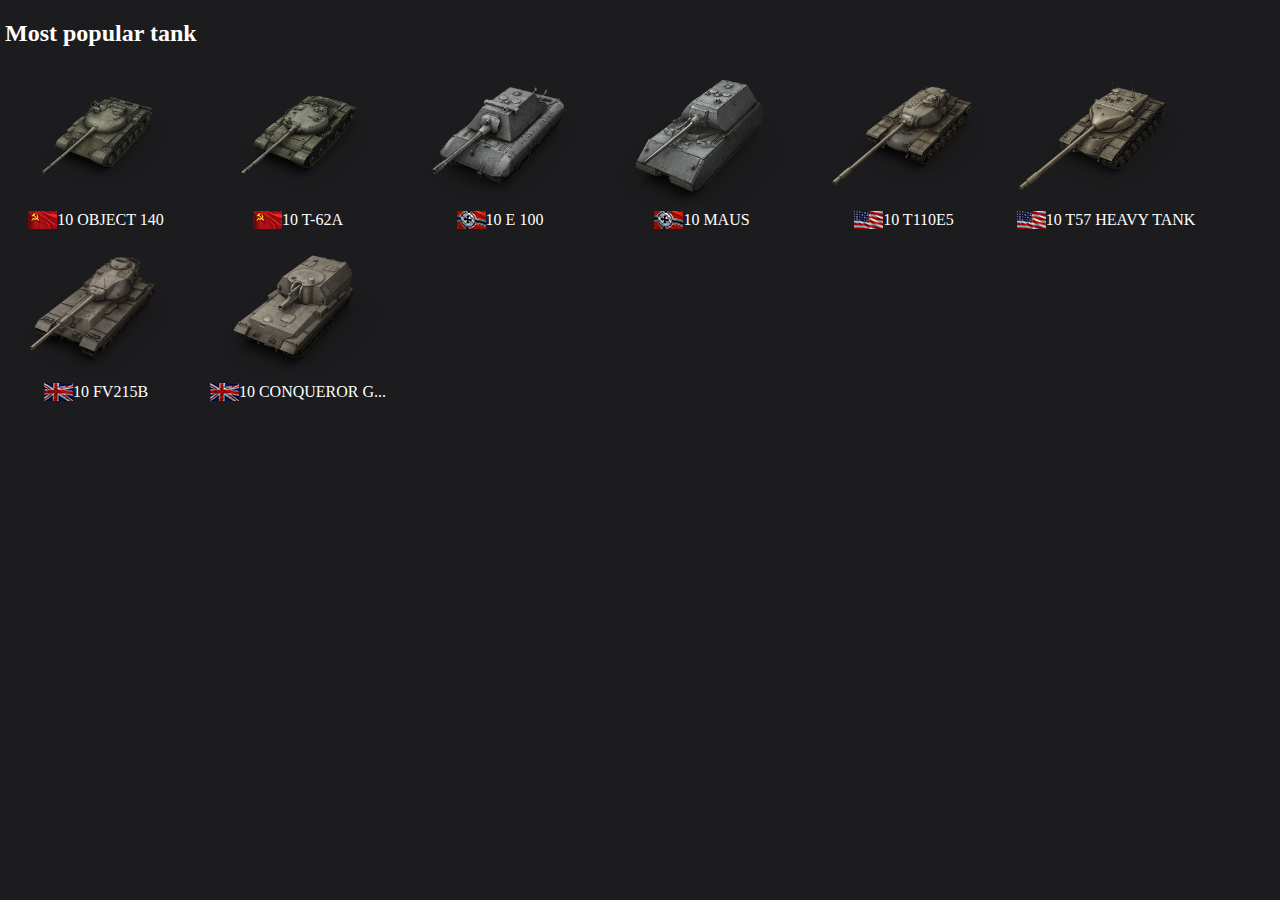
<file: homework_12/index.html>
<!-- DO NOT MODIFY THIS FILE -->
<!DOCTYPE html>
<html lang="en">
<head>
  <meta charset="UTF-8">
  <title>Homework 12 - BOM</title>
  <link rel="stylesheet" href="styles.css">
</head>
<body>
  <div id="root"></div>

  <script src="tanks.js"></script>
  <script src="app.js"></script>
</body>
</html>
</file>
<file: homework_01/style.css>
html, body, div, span, applet, object, iframe,
h1, h2, h3, h4, h5, h6, p, blockquote, pre,
a, abbr, acronym, address, big, cite, code,
del, dfn, em, font, img, ins, kbd, q, s, samp,
small, strike, strong, sub, sup, tt, var,
b, u, i, center,
dl, dt, dd, ol, ul, li,
fieldset, form, label, legend,
table, caption, tbody, tfoot, thead, tr, th, td{background:transparent;border:0;margin:0;padding:0;vertical-align:baseline;}body{line-height:1;}h1, h2, h3, h4, h5, h6{clear:both;font-weight:normal;}ol, ul{list-style:none;}blockquote{quotes:none;}blockquote:before, blockquote:after{content:'';content:none;}del{text-decoration:line-through;}table{border-collapse:collapse;border-spacing:0;}a img{border:none;}#container{float:left;margin:0 -240px 0 0;width:100%;}#primary,
#secondary{float:right;overflow:hidden;width:220px;}#secondary{clear:right;}#footer{clear:both;width:100%;}.one-column #content{margin:0 auto;width:640px;}.single-attachment #content{margin:0 auto;width:900px;}body,
input,
textarea,
.page-title span,
.pingback a.url{font-family:Georgia, "Bitstream Charter", serif;}h3#comments-title,
h3#reply-title,
#access .menu,
#access div.menu ul,
#cancel-comment-reply-link,
.form-allowed-tags,
#site-info,
#site-title,
#wp-calendar,
.comment-meta,
.comment-body tr th,
.comment-body thead th,
.entry-content label,
.entry-content tr th,
.entry-content thead th,
.entry-meta,
.entry-title,
.entry-utility,
#respond label,
.navigation,
.page-title,
.pingback p,
.reply,
.widget-title,
.wp-caption-text{font-family:"Helvetica Neue", Arial, Helvetica, "Nimbus Sans L", sans-serif;}input[type="submit"]{font-family:"Helvetica Neue", Arial, Helvetica, "Nimbus Sans L", sans-serif;}pre{font-family:"Courier 10 Pitch", Courier, monospace;}code{font-family:Monaco, Consolas, "Andale Mono", "DejaVu Sans Mono", monospace;}#access .menu-header,
div.menu,
#colophon,
#branding,
#main,
#wrapper{margin:0 auto;width:940px;}#wrapper{background:#fff;margin-top:20px;padding:0 20px;}#footer-widget-area{overflow:hidden;}#footer-widget-area .widget-area{float:left;margin-right:20px;width:220px;}#footer-widget-area #fourth{margin-right:0;}#site-info{float:left;font-size:14px;font-weight:bold;width:700px;}#site-generator{float:right;width:220px;}body{background:#f1f1f1;}body,
input,
textarea{color:#666;font-size:12px;line-height:18px;}hr{background-color:#e7e7e7;border:0;clear:both;height:1px;margin-bottom:18px;}p{margin-bottom:18px;}ul{list-style:square;margin:0 0 18px 1.5em;}ol{list-style:decimal;margin:0 0 18px 1.5em;}ol ol{list-style:upper-alpha;}ol ol ol{list-style:lower-roman;}ol ol ol ol{list-style:lower-alpha;}ul ul,
ol ol,
ul ol,
ol ul{margin-bottom:0;}dl{margin:0 0 24px 0;}dt{font-weight:bold;}dd{margin-bottom:18px;}strong{font-weight:bold;}cite,
em,
i{font-style:italic;}big{font-size:131.25%;}ins{background:#ffc;text-decoration:none;}blockquote{font-style:italic;padding:0 3em;}blockquote cite,
blockquote em,
blockquote i{font-style:normal;}pre{background:#f7f7f7;color:#222;line-height:18px;margin-bottom:18px;overflow:auto;padding:1.5em;}abbr,
acronym{border-bottom:1px dotted #666;cursor:help;}sup,
sub{height:0;line-height:1;position:relative;vertical-align:baseline;}sup{bottom:1ex;}sub{top:.5ex;}small{font-size:smaller;}input[type="text"],
input[type="password"],
input[type="email"],
input[type="url"],
input[type="number"],
textarea{background:#f9f9f9;border:1px solid #ccc;box-shadow:inset 1px 1px 1px rgba(0,0,0,0.1);-moz-box-shadow:inset 1px 1px 1px rgba(0,0,0,0.1);-webkit-box-shadow:inset 1px 1px 1px rgba(0,0,0,0.1);padding:2px;}a:link{color:#0066cc;}a:visited{color:#743399;}a:active,
a:hover{color:#ff4b33;}.screen-reader-text{clip:rect(1px, 1px, 1px, 1px);overflow:hidden;position:absolute !important;height:1px;width:1px;}#header{padding:30px 0 0 0;}#site-title{float:left;font-size:30px;line-height:36px;margin:0 0 18px 0;width:700px;}#site-title a{color:#000;font-weight:bold;text-decoration:none;}#site-description{color:#000;clear:right;float:right;font-style:italic;margin:15px 0 18px 0;opacity:.65;width:220px;}#branding img{border-top:4px solid #000;border-bottom:1px solid #000;display:block;float:left;}#access{background:#000;display:block;float:left;margin:0 auto;width:940px;}#access .menu-header,
div.menu{font-size:13px;margin-left:12px;width:928px;}#access .menu-header ul,
div.menu ul{list-style:none;margin:0;}#access .menu-header li,
div.menu li{float:left;position:relative;}#access a{color:#aaa;display:block;line-height:38px;padding:0 10px;text-decoration:none;}#access ul ul{box-shadow:0px 3px 3px rgba(0,0,0,0.2);-moz-box-shadow:0px 3px 3px rgba(0,0,0,0.2);-webkit-box-shadow:0px 3px 3px rgba(0,0,0,0.2);display:none;position:absolute;top:38px;left:0;float:left;width:180px;z-index:99999;}#access ul ul li{min-width:180px;}#access ul ul ul{left:100%;top:0;}#access ul ul a{background:#333;line-height:1em;padding:10px;width:160px;height:auto;}#access li:hover > a,
#access ul ul:hover > a{background:#333;color:#fff;}#access ul li:hover > ul{display:block;}#access ul li.current_page_item > a,
#access ul li.current_page_ancestor > a,
#access ul li.current-menu-ancestor > a,
#access ul li.current-menu-item > a,
#access ul li.current-menu-parent > a{color:#fff;}* html #access ul li.current_page_item a,
* html #access ul li.current_page_ancestor a,
* html #access ul li.current-menu-ancestor a,
* html #access ul li.current-menu-item a,
* html #access ul li.current-menu-parent a,
* html #access ul li a:hover{color:#fff;}#main{clear:both;overflow:hidden;padding:40px 0 0 0;}#content{margin-bottom:36px;}#content,
#content input,
#content textarea{color:#333;font-size:16px;line-height:24px;}#content p,
#content ul,
#content ol,
#content dd,
#content pre,
#content hr{margin-bottom:24px;}#content ul ul,
#content ol ol,
#content ul ol,
#content ol ul{margin-bottom:0;}#content pre,
#content kbd,
#content tt,
#content var{font-size:15px;line-height:21px;}#content code{font-size:13px;}#content dt,
#content th{color:#000;}#content h1,
#content h2,
#content h3,
#content h4,
#content h5,
#content h6{color:#000;line-height:1.5em;margin:0 0 20px 0;}#content table{border:1px solid #e7e7e7;margin:0 -1px 24px 0;text-align:left;width:100%;}#content tr th,
#content thead th{color:#777;font-size:12px;font-weight:bold;line-height:18px;padding:9px 24px;}#content tr td{border-top:1px solid #e7e7e7;padding:6px 24px;}#content tr.odd td{background:#f2f7fc;}.hentry{margin:0 0 48px 0;}.home .sticky{background:#f2f7fc;border-top:4px solid #000;margin-left:-20px;margin-right:-20px;padding:18px 20px;}.single .hentry{margin:0 0 36px 0;}.page-title{color:#000;font-size:14px;font-weight:bold;margin:0 0 36px 0;}.page-title span{color:#333;font-size:16px;font-style:italic;font-weight:normal;}.page-title a:link,
.page-title a:visited{color:#777;text-decoration:none;}.page-title a:active,
.page-title a:hover{color:#ff4b33;}#content .entry-title{color:#000;font-size:21px;font-weight:bold;line-height:1.3em;margin-bottom:0;}.entry-title a:link,
.entry-title a:visited{color:#000;text-decoration:none;}.entry-title a:active,
.entry-title a:hover{color:#ff4b33;}.entry-meta{color:#777;font-size:12px;}.entry-meta abbr,
.entry-utility abbr{border:none;}.entry-meta abbr:hover,
.entry-utility abbr:hover{border-bottom:1px dotted #666;}.single-author .by-author{position:absolute !important;clip:rect(1px 1px 1px 1px);clip:rect(1px, 1px, 1px, 1px);}.entry-content,
.entry-summary{clear:both;padding:12px 0 0 0;}.entry-content .more-link{white-space:nowrap;}#content .entry-summary p:last-child{margin-bottom:12px;}.entry-content fieldset{border:1px solid #e7e7e7;margin:0 0 24px 0;padding:24px;}.entry-content fieldset legend{background:#fff;color:#000;font-weight:bold;padding:0 24px;}.entry-content input{margin:0 0 24px 0;}.entry-content input.file,
.entry-content input.button{margin-right:24px;}.entry-content label{color:#777;font-size:12px;}.entry-content select{margin:0 0 24px 0;}.entry-content sup,
.entry-content sub{font-size:10px;}.entry-content blockquote.left{float:left;margin-left:0;margin-right:24px;text-align:right;width:33%;}.entry-content blockquote.right{float:right;margin-left:24px;margin-right:0;text-align:left;width:33%;}.page-link{clear:both;color:#000;font-weight:bold;line-height:48px;word-spacing:0.5em;}.page-link a:link,
.page-link a:visited{background:#f1f1f1;color:#333;font-weight:normal;padding:0.5em 0.75em;text-decoration:none;}.home .sticky .page-link a{background:#d9e8f7;}.page-link a:active,
.page-link a:hover{color:#ff4b33;}body.page .edit-link{clear:both;display:block;}#entry-author-info{background:#f2f7fc;border-top:4px solid #000;clear:both;font-size:14px;line-height:20px;margin:24px 0;overflow:hidden;padding:18px 20px;}#entry-author-info #author-avatar{background:#fff;border:1px solid #e7e7e7;float:left;height:60px;margin:0 -104px 0 0;padding:11px;}#entry-author-info #author-description{float:left;margin:0 0 0 104px;}#entry-author-info h2{color:#000;font-size:100%;font-weight:bold;margin-bottom:0;}.entry-utility{clear:both;color:#777;font-size:12px;line-height:18px;}.entry-meta a,
.entry-utility a{color:#777;}.entry-meta a:hover,
.entry-utility a:hover{color:#ff4b33;}#content .video-player{padding:0;}.format-standard .wp-video,
.format-standard .wp-audio-shortcode,
.format-audio .wp-audio-shortcode,
.format-standard .video-player{margin-bottom:24px;}.home #content .format-aside p,
.home #content .category-asides p{font-size:14px;line-height:20px;margin-bottom:10px;margin-top:0;}.format-gallery .size-thumbnail img,
.category-gallery .size-thumbnail img{border:10px solid #f1f1f1;margin-bottom:0;}.format-gallery .gallery-thumb,
.category-gallery .gallery-thumb{float:left;margin-right:20px;margin-top:-4px;}.home #content .format-gallery .entry-utility,
.home #content .category-gallery .entry-utility{padding-top:4px;}.attachment .entry-content .entry-caption{font-size:140%;margin-top:24px;}.attachment .entry-content .nav-previous a:before{content:'\2190\00a0';}.attachment .entry-content .nav-next a:after{content:'\00a0\2192';}#content img.size-auto,
#content img.size-full,
#content img.size-large,
#content img.size-medium,
#content .entry-attachment img,
#content .widget-container img{max-width:100%;height:auto;}#ie8 #content img.size-auto,
#ie8 #content img.size-full,
#ie8 #content img.size-large,
#ie8 #content img.size-medium,
#ie8 #content .entry-attachment img{width:auto;}.alignleft,
img.alignleft{display:inline;float:left;margin-right:24px;margin-top:4px;}.alignright,
img.alignright{display:inline;float:right;margin-left:24px;margin-top:4px;}.aligncenter,
img.aligncenter{clear:both;display:block;margin-left:auto;margin-right:auto;}img.alignleft,
img.alignright,
img.aligncenter{margin-bottom:12px;}.wp-caption{background:#f1f1f1;line-height:18px;margin-bottom:20px;max-width:100%;padding:4px;text-align:center;}.wp-caption img{margin:5px 5px 0;max-width:622px;}.wp-caption p.wp-caption-text{color:#777;font-size:12px;margin:5px;}.wp-smiley{margin:0;}.gallery{margin:0 auto 18px;}.gallery .gallery-item{float:left;margin-top:0;text-align:center;}.gallery-columns-1 .gallery-item{width:100%;}.gallery-columns-2 .gallery-item{width:50%;}.gallery-columns-3 .gallery-item{width:33%;}.gallery-columns-4 .gallery-item{width:25%;}.gallery-columns-5 .gallery-item{width:20%;}.gallery-columns-6 .gallery-item{width:16%;}.gallery-columns-7 .gallery-item{width:14%;}.gallery-columns-8 .gallery-item{width:12%;}.gallery-columns-9 .gallery-item{width:11%;}.gallery-columns-1 img{max-width:620px;}.gallery-columns-2 img{max-width:288px;}.gallery-columns-3 img{max-width:177px;}.gallery-columns-4 img{max-width:122px;}.gallery-columns-5 img{max-width:88px;}.gallery-columns-6 img{max-width:66px;}.gallery-columns-7 img{max-width:50px;}.gallery-columns-8 img{max-width:39px;}.gallery-columns-9 img{max-width:29px;}.gallery-item img{height:auto;}.gallery-columns-2 .attachment-medium{max-width:92%;height:auto;}.gallery-columns-4 .attachment-thumbnail{max-width:84%;height:auto;}.gallery .gallery-caption{color:#777;font-size:12px;margin:0 0 12px;}.gallery dl{margin:0;}.gallery img{border:10px solid #f1f1f1;}.gallery br+br{display:none;}#content .entry-attachment img{display:block;margin:0 auto;}.navigation{color:#777;font-size:12px;line-height:18px;overflow:hidden;}.navigation a:link,
.navigation a:visited{color:#777;text-decoration:none;}.navigation a:active,
.navigation a:hover{color:#ff4b33;}.nav-previous{float:left;width:50%;}.nav-next{float:right;text-align:right;width:50%;}#nav-above{margin:0 0 18px 0;}#nav-above{display:none;}.paged #nav-above,
.single #nav-above{display:block;}#nav-below{margin:-18px 0 0 0;}#comments{clear:both;}#comments .navigation{padding:0 0 18px 0;}h3#comments-title,
h3#reply-title{color:#000;font-size:20px;font-weight:bold;margin-bottom:0;}h3#comments-title{padding:24px 0;}.commentlist{list-style:none;margin:0;}.commentlist li.comment{border-bottom:1px solid #e7e7e7;line-height:24px;margin:0 0 24px 0;padding:0 0 0 56px;position:relative;}.commentlist li:last-child{border-bottom:none;margin-bottom:0;}#comments .comment-body ul,
#comments .comment-body ol{margin-bottom:18px;}#comments .comment-body p:last-child{margin-bottom:6px;}#comments .comment-body blockquote p:last-child{margin-bottom:24px;}.commentlist ol{list-style:decimal;}.commentlist .avatar{position:absolute;top:4px;left:0;}.comment-author{}.comment-author cite{color:#000;font-style:normal;font-weight:bold;}.comment-author .says{font-style:italic;}.comment-meta{font-size:12px;margin:0 0 18px 0;}.comment-meta a:link,
.comment-meta a:visited{color:#777;text-decoration:none;}.comment-meta a:active,
.comment-meta a:hover{color:#ff4b33;}.commentlist .even{}.commentlist .bypostauthor{}.commentlist .bypostauthor > div{background:#f2f7fc;border-top:4px solid #000;margin-bottom:10px;padding:10px 0 0 20px;}.reply{font-size:12px;padding:0 0 24px 0;}.reply a,
a.comment-edit-link{color:#777;}.reply a:hover,
a.comment-edit-link:hover{color:#ff4b33;}.commentlist .children{list-style:none;margin:0;}.commentlist .children li{border:none;margin:0;}.nopassword,
.nocomments{display:none;}#comments .pingback{border-bottom:1px solid #e7e7e7;margin-bottom:18px;padding-bottom:18px;}.commentlist li.comment+li.pingback{margin-top:-6px;}#comments .pingback p{color:#777;display:block;font-size:12px;line-height:18px;margin:0;}#comments .pingback .url{font-size:13px;font-style:italic;}input[type="submit"]{color:#333;}#respond{border-top:1px solid #e7e7e7;margin:24px 0;overflow:hidden;position:relative;}#respond p{margin:0;}#respond .comment-notes{margin-bottom:1em;}.form-allowed-tags{line-height:1em;}.children #respond{margin:0 48px 0 0;}h3#reply-title{margin:18px 0;}#comments-list #respond{margin:0 0 18px 0;}#comments-list ul #respond{margin:0;}#cancel-comment-reply-link{font-size:12px;font-weight:normal;line-height:18px;}#respond .required{color:#ff4b33;font-weight:bold;}#respond label{color:#777;font-size:12px;}#respond input{margin:0 0 9px;width:98%;}#respond textarea{width:98%;}#respond .form-allowed-tags{color:#777;font-size:12px;line-height:18px;}#respond .form-allowed-tags code{font-size:11px;}#respond .form-submit{margin:12px 0;}#respond .form-submit input{font-size:14px;width:auto;}.widget-area ul{list-style:none;margin-left:0;}.widget-area ul ul{list-style:square;margin-left:1.3em;}.widget-area select{max-width:100%;}.widget_search #s{width:60%;}.widget_search label{display:none;}.widget-container{word-wrap:break-word;-webkit-hyphens:auto;-moz-hyphens:auto;hyphens:auto;margin:0 0 18px 0;}.widget-container .wp-caption img{margin:auto;}.widget-container.widget_image .wp-caption{width:auto;}.widget-container.widget_image .wp-caption img{margin-left:-8px;}.widget-title{color:#222;font-size:14px;font-weight:bold;}.widget-area a:link,
.widget-area a:visited{text-decoration:none;}.widget-area a:active,
.widget-area a:hover{text-decoration:underline;}.widget-area .entry-meta{font-size:11px;}#wp_tag_cloud div{line-height:1.6em;}#wp-calendar{width:100%;}#wp-calendar caption{color:#222;font-size:14px;font-weight:bold;padding-bottom:4px;text-align:left;}#wp-calendar thead{font-size:11px;}#wp-calendar thead th{}#wp-calendar tbody{color:#aaa;}#wp-calendar tbody td{background:#f5f5f5;border:1px solid #fff;padding:3px 0 2px;text-align:center;}#wp-calendar tbody .pad{background:none;}#wp-calendar tfoot #next{text-align:right;}.widget_rss a.rsswidget{color:#000;}.widget_rss a.rsswidget:hover{color:#ff4b33;}.widget_rss .widget-title img{width:11px;height:11px;}#main .widget-area ul{margin-left:0;padding:0 20px 0 0;}#main .widget-area ul ul{border:none;margin-left:1.3em;padding:0;}#primary{}#secondary{}#footer-widget-area{}#main .widget-container.music-player ul{margin:0;}#footer{margin-bottom:20px;}#colophon{border-top:4px solid #000;margin-top:-4px;overflow:hidden;padding:18px 0;}#site-info{font-weight:bold;}#site-info a{color:#000;text-decoration:none;}#site-generator{font-style:italic;position:relative;}#site-generator a{background:url(images/wordpress.png) center left no-repeat;color:#666;display:inline-block;line-height:16px;padding-left:20px;text-decoration:none;}#site-generator a:hover{text-decoration:underline;}img#wpstats{display:block;margin:0 auto 10px;}pre{-webkit-text-size-adjust:140%;}code{-webkit-text-size-adjust:160%;}#access,
.entry-meta,
.entry-utility,
.navigation,
.widget-area{-webkit-text-size-adjust:120%;}#site-description{-webkit-text-size-adjust:none;}@media print{body{background:none !important;}#wrapper{clear:both !important;display:block !important;float:none !important;position:relative !important;}#header{border-bottom:2pt solid #000;padding-bottom:18pt;}#colophon{border-top:2pt solid #000;}#site-title,	#site-description{float:none;line-height:1.4em;margin:0;padding:0;}#site-title{font-size:13pt;}.entry-content{font-size:14pt;line-height:1.6em;}.entry-title{font-size:21pt;}#access,	#branding img,	#respond,	.comment-edit-link,	.edit-link,	.navigation,	.page-link,	.widget-area{display:none !important;}#container,	#header,	#footer{margin:0;width:100%;}#content,	.one-column #content{margin:24pt 0 0;width:100%;}.wp-caption p{font-size:11pt;}#site-info,	#site-generator{float:none;width:auto;}#colophon{width:auto;}img#wpstats{display:none;}#site-generator a{margin:0;padding:0;}#entry-author-info{border:1px solid #e7e7e7;}#main{display:inline;}.home .sticky{border:none;}}
img{width: 100px;vertical-align: middle;margin-left: calc(50% - 50px);margin-bottom: 20px;}nav > a{padding: 10px;color: #0279c1;}nav > a b:hover{color: #00527a;}nav > a:visited{color: #0279c1;}article{padding-left: 10px;}footer{margin-top: 20px;padding: 20px;text-align: center;background: grey;}
</file>
<file: homework_02/css/style.css>
/* 

please don't edit this styles

*/


a:focus{color:#666;outline:0}ul{padding:0;margin:0}body{background-color:#f2f2f2;color:#000;font-family:'Open Sans',Helvetica,Arial,sans-serif;font-size:16px;font-weight:300;padding-top:30px;overflow-x:hidden}.box,.tm-content-box,.tm-main-nav{background-color:#fff}.tm-sidebar{position:fixed;width:360px}.tm-main-nav{font-size:1.6667em;padding-top:15px;padding-bottom:10px;text-align:center}.tm-nav-item{list-style:none;width:100%;padding:15px 30px}.tm-nav-item-link{border:1px solid transparent;color:#666;display:block;padding:10px;width:100%;-webkit-transition:all .3s ease;transition:all .3s ease}.carousel-indicators li,.tm-banner-inner{border:1px solid #999}.flex-2-col,.tm-banner-inner{display:-webkit-box;display:-webkit-flex;display:-ms-flexbox}.tm-nav-item-link.active,.tm-nav-item-link:hover{color:#666;text-decoration:none;border:1px solid #999}.tm-nav-item-link:focus{text-decoration:none}.tm-banner-text,.tm-banner-title,.tm-section-title{color:#666;font-weight:300;margin-top:0}.tm-section-title{margin-bottom:20px}.tm-section-title-box{margin-bottom:0}.tm-banner-title{font-size:3.3em;letter-spacing:2px;text-transform:uppercase}.tm-main-content{margin-left:360px;padding-left:30px}.tm-content-box{margin-bottom:30px}.pad{padding:50px}.tm-banner{height:370px;padding:30px}.tm-banner-inner{height:100%;text-align:center;display:flex;-webkit-box-orient:vertical;-webkit-box-direction:normal;-webkit-flex-direction:column;-ms-flex-direction:column;flex-direction:column;-webkit-box-align:center;-webkit-align-items:center;-ms-flex-align:center;align-items:center;-webkit-box-pack:center;-webkit-justify-content:center;-ms-flex-pack:center;justify-content:center}.tm-banner-text{font-size:1.4em}.flex-2-col{display:flex;-webkit-box-align:center;-webkit-align-items:center;-ms-flex-align:center;align-items:center}.boxes,.tm-box-bg-title{display:-webkit-box;display:-webkit-flex;display:-ms-flexbox}.flex-item{-webkit-box-flex:0 1 auto;-webkit-flex:0 1 auto;-ms-flex:0 1 auto;flex:0 1 auto}.section-description{line-height:1.8;margin-bottom:25px}.section-description:last-child{margin-bottom:0}.tm-team-description-container{max-width:500px}.box{list-style:none;width:33.3333%;height:auto}.box-bg{position:relative}.tm-box-bg-title{position:absolute;top:0;right:0;bottom:0;left:0;display:flex;-webkit-box-align:center;-webkit-align-items:center;-ms-flex-align:center;align-items:center;-webkit-box-pack:center;-webkit-justify-content:center;-ms-flex-pack:center;justify-content:center}.boxes{display:flex;-webkit-flex-wrap:wrap;-ms-flex-wrap:wrap;flex-wrap:wrap}.gallery-container a{cursor:-webkit-zoom-in;cursor:zoom-in}.carousel{position:relative;height:auto;padding:50px 50px 80px;text-align:center}.carousel-indicators{bottom:30px}.carousel-content{color:#000;display:-webkit-box;display:-webkit-flex;display:-ms-flexbox;display:flex;-webkit-box-align:center;-webkit-align-items:center;-ms-flex-align:center;align-items:center}.carousel-indicators .active{background-color:#999}.contact-form{overflow:hidden}.form-control{border-radius:0;font-size:1em}.form-control:focus{border-color:#999;box-shadow:inset 0 1px 1px rgba(0,0,0,.075),0 0 8px rgba(153,153,153,.45)}.form-group{margin-bottom:20px}.form-group-2-col-left{padding-left:0;padding-right:5px}.form-group-2-col-right{padding-right:0;padding-left:5px}.submit-btn{border-radius:0;background:0 0;border:1px solid #999;color:#999;float:right;font-size:1.4em;font-weight:300;padding:15px 60px;-webkit-transition:all .3s ease;transition:all .3s ease}.submit-btn:active,.submit-btn:active:focus,.submit-btn:active:hover,.submit-btn:focus,.submit-btn:hover,.submit-btn:visited{background:#999;border:1px solid #999;color:#fff}.tm-footer{color:#666;padding-bottom:15px}

/* 

write your code here

*/

/* TASK 1 Print */
@media print {
    .tm-sidebar{
        display: none;
    }
    .tm-main-content>section:nth-child(1n+3){
        display: none;
    }
    .tm-main-content>section:nth-child(2) .gallery-container{
        display: none;
    }
    .tm-main-content{
        margin: 0;
        /* padding: 30px; */
    }
    .tm-main-content>section:first-child{
        margin-bottom: 0;
        padding: 5px;

    }
    .tm-main-content>section:nth-child(2)>div{
        flex-direction: column;
    }
    .tm-main-content>section:nth-child(2) .tm-team-description-container{
        max-width: 100%;
        padding: 20px;
    }
    .tm-team-description-container{
        margin: 0;
    }
    .tm-banner{
        height: 250px;
    }
    .tm-team-description-container p::first-letter{
        color: rgb(0, 0, 0);
        font-size: 1em;
        font-style: normal;
        line-height: 1;
    }
    .tm-team-description-container p{
        font-style: normal;
        line-height: 1;
    }
    .tm-team-description-container h2{
        color: blue;
    }
}

/* TASK 2 */
.gallery-container li:nth-child(4),
.gallery-container li:nth-child(5),
.gallery-container li:nth-child(6){
    border-top: 0 solid silver !important;
    border-bottom: 0 solid silver !important;
}

.gallery-container li:nth-child(3n+2){
    border-left: 0 solid silver !important;
    border-right: 0 solid silver !important;
}
/* TASK 3 */
p::first-letter{
    color: #76cdd7;
    font-size: 30px;
}
/* TASK 4 */
.tm-main-content section:not(:nth-child(2)),
.tm-main-content section>.tm-content-box,
.tm-sidebar{
    -webkit-box-shadow: 0px 0px 22px 0px rgba(83, 83, 83, 0.75);
    -moz-box-shadow: 0px 0px 22px 0px rgba(83, 83, 83, 0.75);
    box-shadow: 0px 0px 22px 0px rgba(83, 83, 83, 0.75);
}
/* TASK 5 */
.gallery-container a>img{
    border: 2px silver solid;
}
/* Task 6 */
#ideas h2{
    color: gainsboro;
    letter-spacing: 5px;
}
/* TASK 7 */
h2+p{
    font-style: italic;
}
/* TASK 8 */
.tm-main-content section:nth-child(2) h2+p{
    line-height: 1.7;
}
/* TASK 9 */
.tm-content-box.pad h2{
    text-align: center;
    color: #76cdd7;
}
.tm-content-box.pad .text::after{
    content: 'New';
    color: red;
    position: absolute;
    font-size: 0.7rem;
}
.tm-content-box.pad a{
    text-decoration: none;
    color: #000;
}
.tm-content-box.pad a:hover{
    text-decoration: underline;
    color: #76cdd7;
}
.tm-content-box.pad a:visited{
    color: silver;
}
/* TASK 10 */
.gallery-container>li:nth-child(odd){
    background: rgb(236, 235, 235);

}
/* Task 11 */

nav li:not(:last-child){
    border-bottom: 1px solid silver;
}
/* TASK 12 */
input[type="text"],
button[type="submit"]{
    color: red;
}

/* Task 13 */
@media screen and (max-width: 1140px ), screen and (max-height: 835px) {
    body{
        padding-top: 0;
    }
    .tm-sidebar{
        width: 100%;
        z-index: 100;
        top: 0;
    }
    .tm-sidebar ul{
        display: flex;
    }
    .container{
        padding: 0;
        margin: 0;
    }
    .tm-sidebar ul>li{
        border: none;
    }
    .tm-main-content{
        margin-top: 120px;
    }
  }
</file>
<file: homework_03/css/style1.css>
body {
  padding: 10px; }

h1 {
  text-align: center; }

#content {
  padding: 20px 20px;
  margin: auto; }

.img-left {
  float: left;
  margin: 0 20px 20px 0; }

.img-right {
  float: right; }

table {
  border-collapse: collapse;
  width: 100%; }
  table th {
    text-align: left;
    font-weight: 100;
    padding: 10px;
    font-size: 20px;
    text-transform: uppercase; }
    table th:nth-child(2) {
      border-right: 1px solid white;
      border-left: 1px solid white; }
  table td {
    padding: 10px; }
  table caption {
    text-align: right; }

form {
  width: 100%; }
  form label {
    margin-bottom: 20px;
    width: 100%;
    display: block; }
  form label:nth-child(1),
  form label:nth-child(2) {
    width: calc(50% - 2px);
    float: left;
    margin-right: 2px; }
  form input {
    border: 1px solid silver;
    height: 30px;
    padding-left: 5px; }
  form input[type="text"] {
    width: 100%;
    box-sizing: border-box; }
  form input:not([type="text"]) {
    width: calc(100% - 4px); }
  form textarea {
    width: calc(100% - 4px); }

body {
  background-color: #dcbb9a; }

a {
  color: #3d70aa; }

p {
  color: #000000; }

h1,
h2 {
  color: #893c00; }

#content {
  background-color: #ffffff; }

img {
  border: 2px solid #893c00;
  padding: 2px; }

.brief {
  width: 30%;
  float: left;
  padding: 10px;
  background-color: #fadcba;
  box-sizing: border-box;
  margin: 0 10px 0 0; }

table tr:first-child {
  background-color: #e0e0e0; }
table tr td {
  border-bottom: 1px solid #e0e0e0; }

form label {
  color: #000000; }
form button {
  width: max-content;
  background-color: transparent;
  color: #3d70a1;
  border: 1px solid #3d70a1;
  font-size: 20px;
  padding: 10px 65px; }
</file>
<file: homework_03/css/style2.css>
body {
  padding: 10px; }

h1 {
  text-align: center; }

#content {
  padding: 20px 20px;
  margin: auto; }

.img-left {
  float: left;
  margin: 0 20px 20px 0; }

.img-right {
  float: right; }

table {
  border-collapse: collapse;
  width: 100%; }
  table th {
    text-align: left;
    font-weight: 100;
    padding: 10px;
    font-size: 20px;
    text-transform: uppercase; }
    table th:nth-child(2) {
      border-right: 1px solid white;
      border-left: 1px solid white; }
  table td {
    padding: 10px; }
  table caption {
    text-align: right; }

form {
  width: 100%; }
  form label {
    margin-bottom: 20px;
    width: 100%;
    display: block; }
  form label:nth-child(1),
  form label:nth-child(2) {
    width: calc(50% - 2px);
    float: left;
    margin-right: 2px; }
  form input {
    border: 1px solid silver;
    height: 30px;
    padding-left: 5px; }
  form input[type="text"] {
    width: 100%;
    box-sizing: border-box; }
  form input:not([type="text"]) {
    width: calc(100% - 4px); }
  form textarea {
    width: calc(100% - 4px); }

body {
  background-color: #e0f6fd; }

a {
  color: #f5c70f; }

p {
  color: #ffffff; }

h1,
h2 {
  color: #fccd10; }

#content {
  background-color: #3b3b3b; }

img {
  border: 2px solid #fccd10;
  padding: 2px; }

.brief {
  width: 100%;
  float: left;
  padding: 10px;
  background-color: #fff178;
  box-sizing: border-box;
  margin: 0 10px 30px 0; }

table tr:first-child {
  background-color: #94a34e; }
table tr:not(:first-child) {
  background-color: #677d01;
  color: #ffffff; }
table tr td {
  border-bottom: 1px solid #94a34e; }

form label {
  color: #fccd10; }
form button {
  width: max-content;
  background-color: transparent;
  color: #fccd10;
  border: 1px solid #fccd10;
  font-size: 20px;
  padding: 10px 65px; }
</file>
<file: homework_04/css/style.css>
@import url("https://fonts.googleapis.com/css?family=Open+Sans");

* {
    margin: 0;
    padding: 0;
    box-sizing: border-box;
    text-decoration: none;
}

.container {
    /* max-width: 1600px; */
    width: 100vw;
    font-family: "Open Sans", sans-serif;
    margin: 0 auto;
}
.header {
    background: url("../img/apples.jpg");
    background-size: cover;
    background-position-x: center;
    width: 100%;
    height: 100vh;
    padding: 0 12% 6%;
    color: white;
    display: flex;
    flex-direction: column;
    align-items: center;
    justify-content: space-between;
}
nav {
    width: 100%;
    height: 100px;
    display: flex;
    align-items: center;
    justify-content: space-between;
}
.nav__logo {
    text-transform: uppercase;
    letter-spacing: 2px;
}
.header__nav a {
    color: #ffffff;
}
.nav__list {
    list-style: none;
    display: flex;
}
.nav__list-item {
    padding: 10px 15px;
}
.nav__list-item:hover {
    border-bottom: 1px #b7c8d9 solid;
}
.header__nav .nav__list-item:first-child {
    border-bottom: 2px #b7c8d9 solid;
}
.logo {
    font-size: 40px;
    font-weight: normal;
    text-transform: uppercase;
    margin: 0 auto;
    letter-spacing: 5px;
    position: relative;
}
.logo::after {
    content: "TM";
    font-size: 14px;
    top: 49%;
    position: absolute;
}
.logo > span {
    font-size: 2em;
}
.brand-discription {
    font-weight: normal;
    margin: 0 auto;
    text-align: center;
}
button,
.header__button {
    padding: 20px 60px;
    width: max-content;
    border: 2px #ffffff solid;
    background: rgba(52, 55, 57, 0.5);
    color: #ffffff;
    font-size: 14px;
    outline: none;
}
.header__button:hover {
    cursor: pointer;
    background-color: #000000;
    /* border-color: #000000; */
}
.header__button:active {
    transform: scale(0.99, 0.99);
}
.about {
    width: 100%;
    padding: 6% 12%;
    display: flex;
}
.about > div {
    width: 50%;
}
.about > div:first-child {
    font-size: 18px;
}
.about > div:last-child {
    font-size: 13px;
}
.gallery {
    padding: 10% 12%;
    background-color: #f3f3f3;
}
.heading {
    text-align: center;
    font-weight: normal;
    margin-bottom: 7%;
}
.heading > span {
    font-weight: bold;
}
.gallery__photo {
    display: flex;
    flex-wrap: wrap;
    justify-content: space-between;
    margin-bottom: 7%;
}
.gallery__photo-container {
    position: relative;
}
.gallery__photo > div:nth-child(1n + 1) {
    width: 35%;
}
.gallery__photo > div:nth-child(3n + 1) {
    width: 60%;
}
.gallery__photo > div:nth-child(1),
.gallery__photo > div:nth-child(2) {
    margin-bottom: 5%;
}

.gallery__photo img {
    width: 100%;
    height: 100%;
}
.gallery__photo-like {
    position: absolute;
    right: 20px;
    top: 20px;
    padding: 10px 15px;
    border: 2px solid #ffffff;
    color: #ffffff;
    background-color: rgba(52, 55, 57, 0.5);
    cursor: pointer;
}
.gallery__photo-like:hover span {
    color: red;
}
.gallery__photo-description {
    position: absolute;
    bottom: 20px;
    left: 20px;
    color: #ffffff;
}
.gallery__photo-description span {
    font-weight: bold;
}
.newsletter {
    padding: 5% 5%;
    background-color: #ffffff;
    display: flex;
    justify-content: space-between;
    align-items: center;
}
.newsletter .heading {
    margin: 0;
}
.newsletter__form {
    width: 60%;
    display: flex;
}
.newsletter__button {
    background-color: #343638;
    border-color: #343638;
    padding: 3% 9%;
    outline: none;
}
.newsletter__button:hover {
    cursor: pointer;
    background-color: #000000;
    border-color: #000000;
}
.newsletter__button:active {
    transform: scale(0.99, 0.99);
}
.input-mail {
    flex-grow: 2;

    padding: 20px;
    background-color: #f3f3f3;
    border: none;
    border: #343638 solid 1px;
    float: left;
}
.input-mail::placeholder {
    color: #000000;
}
.footer {
    padding: 10% 12% 0;
}
.footer__grid {
    display: flex;
    padding-bottom: 10%;
    border-bottom: 1px solid #b6b6b6;
}
.footer__grid-item {
    width: 25%;
    padding-right: 25px;
}
.footer__grid-item-heading {
    margin-bottom: 10px;
}
.footer__grid-item-text {
    color: #b6b6b6;
}
.footer-newsletter__form {
    width: 100%;
    display: flex;
    margin-top: 10px;
}
.footer-newsletter__form .footer__input-mail {
    width: 50%;
    padding: 0 0 0 5px;
}
.footer-nav__logo {
    color: #b6b6b6;
}
.footer__nav a {
    color: #000000;
}
</file>
<file: homework_05/css/style.css>
* {
    padding: 0;
    margin: 0;
    list-style: none;
    box-sizing: border-box;
    font-family: Arial, Helvetica, sans-serif;
}

.container {
    width: 100vw;
}
.header-nav {
    width: 100%;
    height: 100px;
    padding: 0 14%;
    display: flex;
    align-items: center;
}
.header-nav__list {
    display: flex;
    width: 310px;
    font-weight: bold;
    margin-left: 50px;
    justify-content: space-between;
    padding-bottom: 10px;
    font-size: 16px;
}
.header-nav__list a {
    text-decoration: none;
    color: #333;
}
.header-nav__list a:hover {
    color: #39c2d7;
}
/* BANNER */
.banner {
    position: relative;
}
.banner__img {
    width: 100%;
}
.banner__text {
    position: absolute;
    top: 0;
    margin: 50px 14% 0;
    color: #fff;
    width: 350px;
    font-weight: normal;
}
.news {
    width: 100%;
    padding: 0 14%;
    display: flex;
    flex-wrap: wrap;
    justify-content: space-between;
}
.news__item {
    width: 32%;
    padding: 10px 10px 20px;
    background-color: #cccccc;
    text-decoration: none;
    color: #333;
}
.news__item:nth-child(1n + 1) {
    margin: 2% 0 1%;
}
.news__item:nth-child(1n + 4) {
    margin: 1% 0 2%;
}
.news__item:hover {
    background-color: #39c2d7;
}
.news__item img {
    width: 100%;
}
.news__item h4 {
    margin: 10px 0;
}
.footer {
    width: 100%;
    height: 70px;
    padding: 0 14%;
    background-color: #39c2d7;
    display: flex;
    align-items: center;
    color: #fff;
}
.footer__list {
    display: flex;
}
.footer__list a {
    color: #fff;
    text-decoration: none;
    border-bottom: 1px solid #fff;
}
.footer__list li {
    margin-right: 20px;
    font-weight: bold;
}
.footer__list a:hover {
    border: none;
}

@media screen and (max-width: 900px) {
    .header-nav {
        flex-direction: column;
        height: 150px;
        justify-content: space-around;
    }
    .banner__text {
        margin: 50px 0;
        width: 100%;
        text-align: center;
        padding: 0 14%;
    }
    .news {
        padding: 2%;
    }

    .news__item:nth-child(1n + 1) {
        margin: 0;
    }
    .news .news__item {
        width: 49%;
        margin-bottom: 2%;
    }
    .news__item img {
        width: 80%;
        margin: 0 auto;
        display: block;
    }
    .footer {
        flex-direction: column;
        justify-content: space-evenly;
        height: 100px;
    }
}
@media screen and (max-width: 575px) {
    .header-nav {
        padding: 0;
        height: max-content;
    }
    .header-nav__logo {
        margin: 10px 0;
    }
    .header-nav__list {
        flex-direction: column;
        width: 100%;
        margin: 0;
        padding: 0;
    }
    .header-nav__list li {
        font-size: 20px;
        padding: 10px 0 10px 20px;
        border-bottom: 1px solid #cccccc;
        text-transform: uppercase;
        font-weight: bold;
        background-color: #eeeeee;
    }
    .header-nav__list li:first-child {
        border-top: 1px solid #cccccc;
    }
    .banner__text {
        font-size: 20px;
        background-color: #39c2d7;
        text-align: left;
        width: 92%;
        margin: 0 4%;
        padding: 10px;
        top: 50%;
    }

    .news__item:nth-child(1n + 1) {
        margin: 0;
    }
    .news .news__item {
        width: 100%;
        margin: 0 2% 4%;
    }
    .footer {
        height: 130px;
    }
    .footer__list {
        flex-direction: column;
        text-align: center;
    }
    .footer__list li {
        margin-bottom: 5px;
    }
}
</file>
<file: homework_12/styles.css>
* {
    margin: 0;
    padding: 0;
    box-sizing: border-box;
    color: #fff;
    text-decoration: none;
}

#root {
    background-color: #1c1c1e;
    min-height: 100vh;
}
.tank-list__wrap {
    display: flex;
    flex-wrap: wrap;
}
.tank-list__wrap > h2 {
    width: 100%;
    padding: 20px 5px;
}
.item {
    width: 15%;
    padding-bottom: 10px;
    margin-right: 10px;
}
.item:hover {
    background-color: #ffffff28;
    cursor: pointer;
}
.item__image {
    width: 100%;
}
.item__info {
    display: flex;
    justify-content: center;
}
.item__info-description {
    text-transform: uppercase;
}
.item__info-country-image {
    height: fit-content;
}

/* Tank Details */
.tank-details-wrap {
    display: flex;
    flex-wrap: wrap;
    padding: 5px;
}
.tank-details__preview {
    width: 40%;
}
.tank-details__characteristic {
    width: 60%;
}
.tank-details__heading {
    width: 100%;
    padding: 20px 5px;
    display: flex;
    align-items: center;
}
.table {
    width: 100%;
    border-collapse: collapse;
    display: flex;
}
.table th {
    border: 1px solid #fff;
}
.table__tbody {
    width: 30%;
}
.table__thead {
    width: 60%;
}
.table__tbody-tr {
    display: flex;
    flex-direction: column;
}
.table__thead-tr {
    display: flex;
    flex-direction: column;
}
.table__thead-th {
    padding: 10px;
    text-align: left;
}
.table__tbody-th {
    padding: 10px;
    text-align: left;
}
</file>
